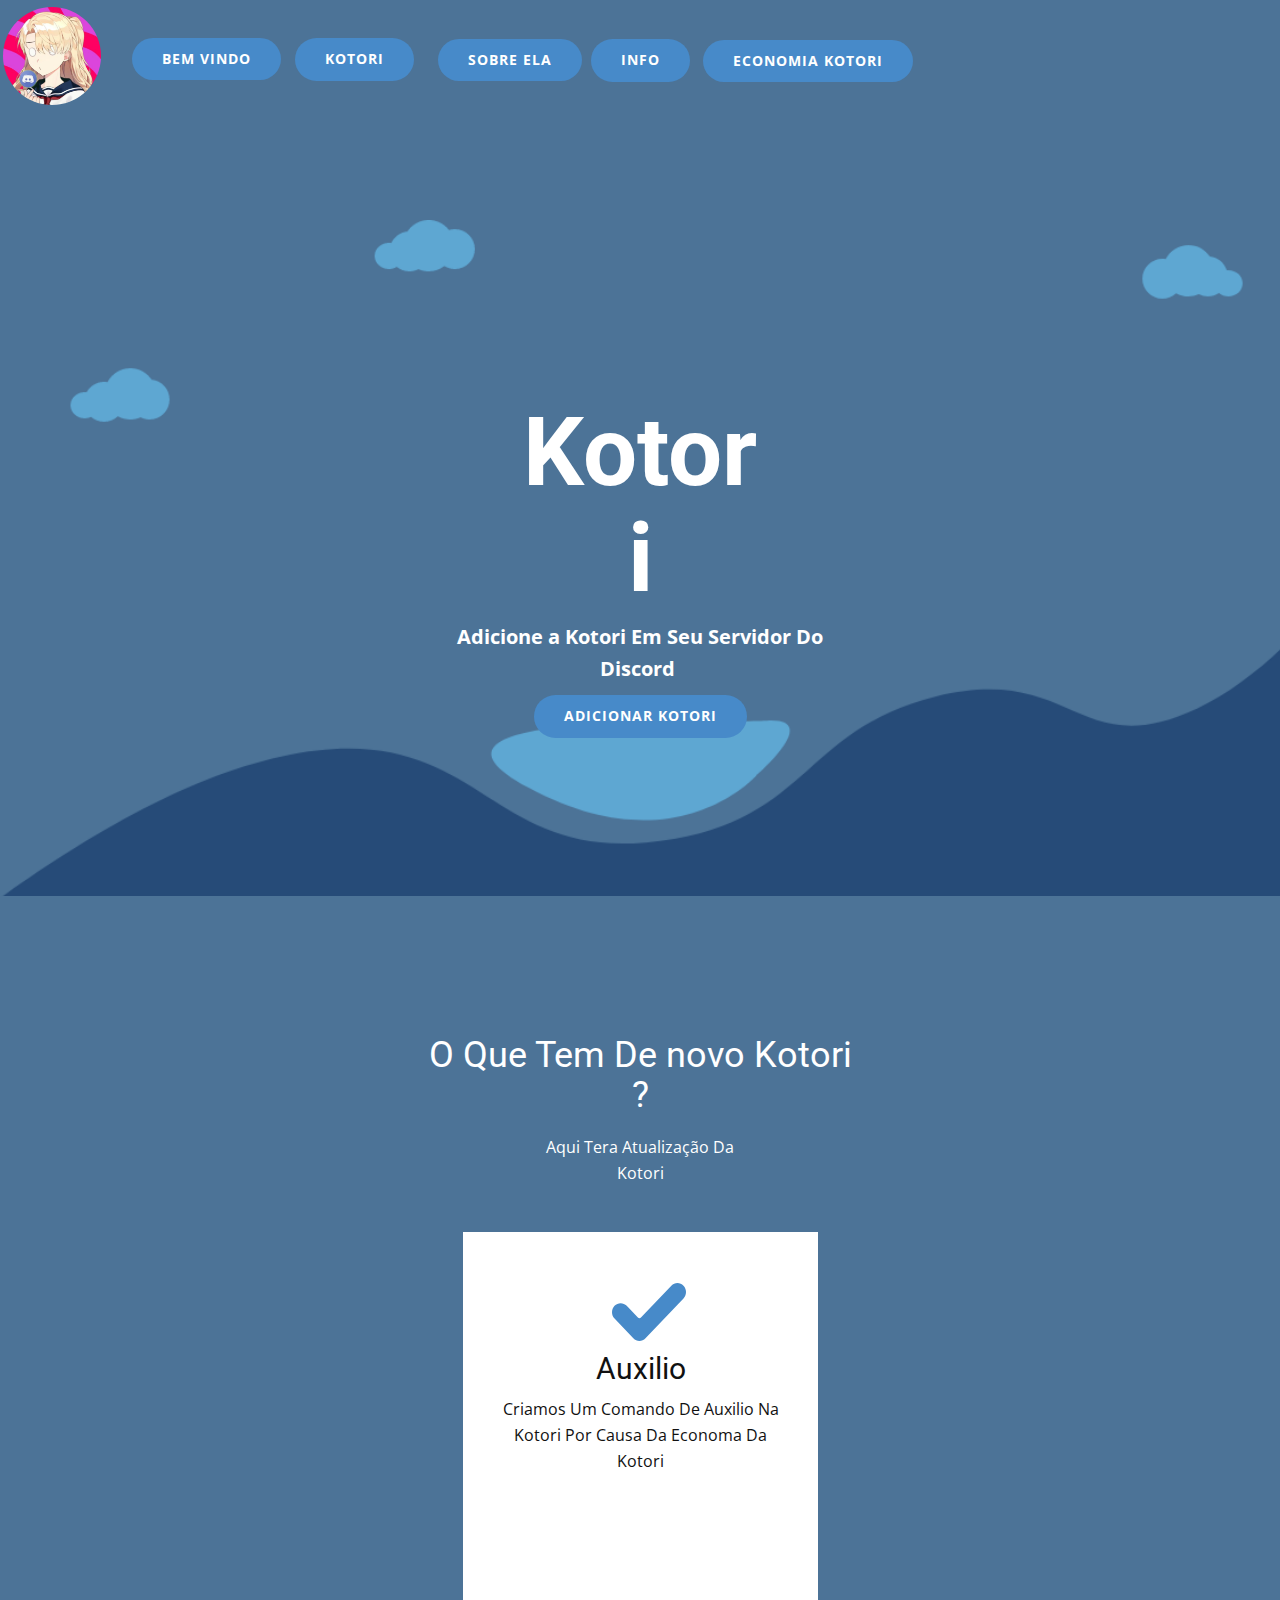
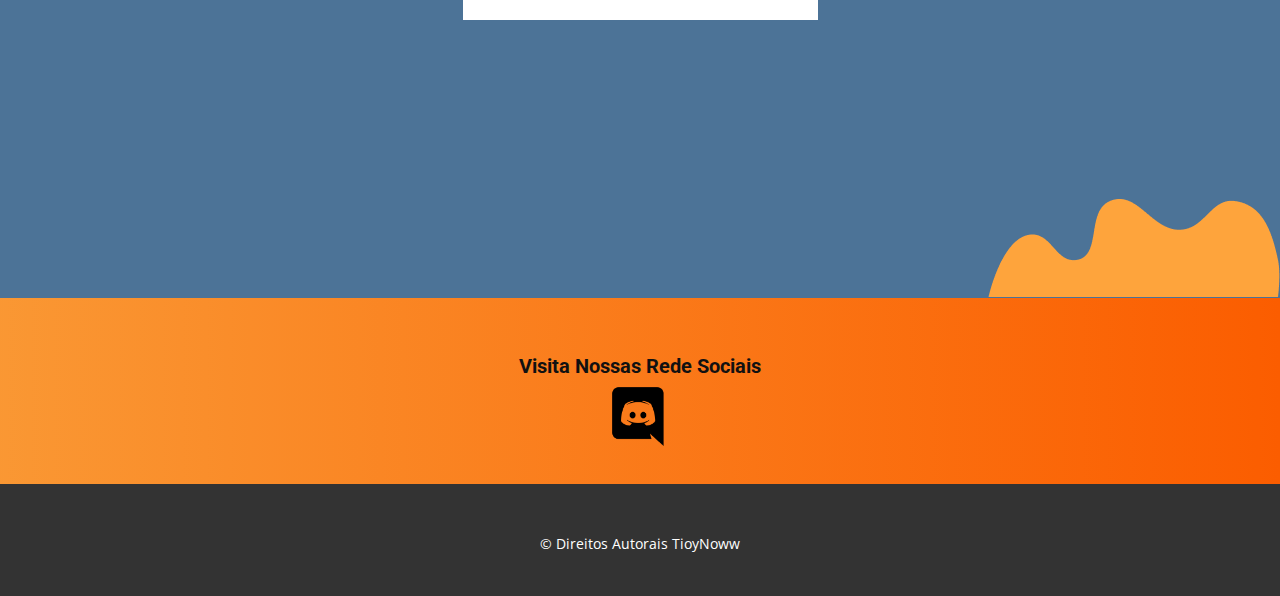
<file: index.html>
<!DOCTYPE html>
<html style="font-size: 16px;">
  <head>
    <meta name="viewport" content="width=device-width, initial-scale=1.0">
    <meta charset="utf-8">
    <meta name="keywords" content="INTUITIVE">
    <meta name="description" content="">
    <meta name="page_type" content="np-template-header-footer-from-plugin">
    <title>Bem Vindo</title>
    <link rel="stylesheet" href="nicepage.css" media="screen">
<link rel="stylesheet" href="Bem-Vindo.css" media="screen">
    <script class="u-script" type="text/javascript" src="jquery.js" defer=""></script>
    <script class="u-script" type="text/javascript" src="nicepage.js" defer=""></script>
    <meta name="generator" content="Nicepage 3.20.4, nicepage.com">
    <link id="u-theme-google-font" rel="stylesheet" href="https://fonts.googleapis.com/css?family=Roboto:100,100i,300,300i,400,400i,500,500i,700,700i,900,900i|Open+Sans:300,300i,400,400i,600,600i,700,700i,800,800i">
    
    
    
    
    <script type="application/ld+json">{
		"@context": "http://schema.org",
		"@type": "Organization",
		"name": "Site1"
}</script>
    <meta name="theme-color" content="#478ac9">
    <meta property="og:title" content="Bem Vindo">
    <meta property="og:description" content="">
    <meta property="og:type" content="website">
  </head>
  <body data-home-page="Bem-Vindo.html" data-home-page-title="Bem Vindo" class="u-body"><header class="u-clearfix u-header u-palette-1-dark-1 u-header" id="sec-c268"><div class="u-clearfix u-sheet u-sheet-1">
        <nav class="u-menu u-menu-dropdown u-offcanvas u-menu-1">
          <div class="menu-collapse" style="font-size: 1rem; letter-spacing: 0px;">
            <a class="u-button-style u-custom-left-right-menu-spacing u-custom-padding-bottom u-custom-top-bottom-menu-spacing u-nav-link u-text-active-palette-1-base u-text-hover-palette-2-base" href="#">
              <svg><use xmlns:xlink="http://www.w3.org/1999/xlink" xlink:href="#menu-hamburger"></use></svg>
              <svg version="1.1" xmlns="http://www.w3.org/2000/svg" xmlns:xlink="http://www.w3.org/1999/xlink"><defs><symbol id="menu-hamburger" viewBox="0 0 16 16" style="width: 16px; height: 16px;"><rect y="1" width="16" height="2"></rect><rect y="7" width="16" height="2"></rect><rect y="13" width="16" height="2"></rect>
</symbol>
</defs></svg>
            </a>
          </div>
          <div class="u-custom-menu u-nav-container">
            <ul class="u-nav u-unstyled u-nav-1"><li class="u-nav-item"><a class="u-button-style u-nav-link u-text-active-palette-1-base u-text-hover-palette-2-base" href="Bem-Vindo.html" style="padding: 10px 4px;">Bem Vindo</a>
</li><li class="u-nav-item"><a class="u-button-style u-nav-link u-text-active-palette-1-base u-text-hover-palette-2-base" href="Kotori.html" style="padding: 10px 4px;">Kotori</a>
</li><li class="u-nav-item"><a class="u-button-style u-nav-link u-text-active-palette-1-base u-text-hover-palette-2-base" href="Sobre-Ela.html" style="padding: 10px 4px;">Sobre Ela</a>
</li><li class="u-nav-item"><a class="u-button-style u-nav-link u-text-active-palette-1-base u-text-hover-palette-2-base" href="Info.html" style="padding: 10px 4px;">Informação</a>
</li><li class="u-nav-item"><a class="u-button-style u-nav-link u-text-active-palette-1-base u-text-hover-palette-2-base" href="Economia-Kotori.html" style="padding: 10px 4px;">Economia Kotori</a>
</li></ul>
          </div>
          <div class="u-custom-menu u-nav-container-collapse">
            <div class="u-black u-container-style u-inner-container-layout u-opacity u-opacity-95 u-sidenav">
              <div class="u-sidenav-overflow">
                <div class="u-menu-close"></div>
                <ul class="u-align-center u-nav u-popupmenu-items u-unstyled u-nav-2"><li class="u-nav-item"><a class="u-button-style u-nav-link" href="Bem-Vindo.html" style="padding: 10px 20px;">Bem Vindo</a>
</li><li class="u-nav-item"><a class="u-button-style u-nav-link" href="Kotori.html" style="padding: 10px 20px;">Kotori</a>
</li><li class="u-nav-item"><a class="u-button-style u-nav-link" href="Sobre-Ela.html" style="padding: 10px 20px;">Sobre Ela</a>
</li><li class="u-nav-item"><a class="u-button-style u-nav-link" href="Info.html" style="padding: 10px 20px;">Informação</a>
</li><li class="u-nav-item"><a class="u-button-style u-nav-link" href="Economia-Kotori.html" style="padding: 10px 20px;">Economia Kotori</a>
</li></ul>
              </div>
            </div>
            <div class="u-black u-menu-overlay u-opacity u-opacity-70"></div>
          </div>
        </nav>
        <div class="u-image u-image-circle u-preserve-proportions u-image-1" alt="" data-image-width="192" data-image-height="192" data-href="Bem-Vindo.html" data-page-id="278936169"></div>
        <a href="Bem-Vindo.html" data-page-id="278936169" class="u-btn u-btn-round u-button-style u-hover-palette-1-light-1 u-palette-1-base u-radius-50 u-btn-1">Bem Vindo</a>
        <a href="Kotori.html" data-page-id="1977107647" class="u-btn u-btn-round u-button-style u-hover-palette-1-light-1 u-palette-1-base u-radius-50 u-btn-2">Kotori</a>
        <a href="Sobre-Ela.html" data-page-id="300721673" class="u-btn u-btn-round u-button-style u-hover-palette-1-light-1 u-palette-1-base u-radius-50 u-btn-3">Sobre Ela</a>
        <a href="Info.html" data-page-id="261354943" class="u-btn u-btn-round u-button-style u-hover-palette-1-light-1 u-palette-1-base u-radius-50 u-btn-4">Info</a>
        <a href="Economia-Kotori.html" data-page-id="73546591" class="u-border-none u-btn u-btn-round u-button-style u-hover-palette-1-light-1 u-palette-1-base u-radius-50 u-btn-5">economia kotori</a>
      </div></header>
    <section class="u-align-center u-clearfix u-palette-1-dark-1 u-section-1" src="" id="sec-7a16">
      <h1 class="u-text u-title u-text-1">Kotori</h1>
      <img class="u-expanded-width u-image u-image-default u-image-1" src="images/header-bg1.png" alt="" data-image-width="1366" data-image-height="694">
      <p class="u-large-text u-text u-text-variant u-text-2">Adicione a Kotori Em Seu Servidor Do Discord&nbsp;</p>
      <a href="https://discord.com/api/oauth2/authorize?client_id=672467448922112021&amp;permissions=8&amp;scope=bot" class="u-btn u-btn-round u-button-style u-hover-palette-1-light-1 u-palette-1-base u-radius-50 u-btn-1" target="_blank">adicionar kotori</a>
    </section>
    <section class="u-align-center u-clearfix u-palette-1-dark-1 u-section-2" id="sec-7e8d">
      <h2 class="u-text u-text-1">O Que Tem De novo Kotori ?</h2>
      <p class="u-text u-text-2">Aqui Tera Atualização Da Kotori</p>
      <div class="u-list u-list-1">
        <div class="u-repeater u-repeater-1">
          <div class="u-container-style u-list-item u-repeater-item u-white u-list-item-1">
            <div class="u-container-layout u-similar-container u-container-layout-1">
              <div class="u-shape u-shape-svg u-text-palette-1-base u-shape-1">
                <svg class="u-svg-link" preserveAspectRatio="none" viewBox="0 0 160 120" style=""><use xmlns:xlink="http://www.w3.org/1999/xlink" xlink:href="#svg-13ad"></use></svg>
                <svg class="u-svg-content" viewBox="0 0 160 120" x="0px" y="0px" id="svg-13ad" style="enable-background:new 0 0 160 120;"><g><g><path d="M72.4,114.5c-7.3,7.3-19,7.3-26.3,0L5.5,73.6c-7.3-7.3-7.3-19.1,0-26.4s19-7.3,26.3,0L56,71.6c1.8,1.8,4.8,1.8,6.6,0
			l65.7-66.1c7.3-7.3,19-7.3,26.3,0c3.5,3.5,5.4,8.2,5.4,13.2s-2,9.8-5.4,13.2L72.4,114.5z"></path>
</g>
</g></svg>
              </div>
              <h3 class="u-align-center u-text u-text-default u-text-3">Auxilio</h3>
              <p class="u-align-center u-text u-text-4">Criamos Um Comando De Auxilio Na Kotori Por Causa Da Economa Da Kotori</p>
            </div>
          </div>
        </div>
      </div>
      <img class="u-image u-image-default u-image-1" src="images/wave.png" alt="" data-image-width="292" data-image-height="100">
    </section>
    <section class="u-align-center u-clearfix u-gradient u-section-3" id="sec-6b64">
      <div class="u-align-left u-clearfix u-sheet u-sheet-1">
        <h5 class="u-text u-text-default u-text-1">Visita Nossas Rede Sociais</h5>
        <div class="u-social-icons u-spacing-10 u-social-icons-1">
          <a class="u-social-url" title="Discord" target="_blank" href="https://discord.gg/NQmfus5hfD"><span class="u-file-icon u-icon u-social-icon u-social-twitter u-icon-1"><img src="images/bxldiscord-1325051932754699868.png" alt=""></span>
          </a>
        </div>
      </div>
    </section>
    
    
    <footer class="u-align-center u-clearfix u-footer u-grey-80 u-footer" id="sec-62dd"><div class="u-clearfix u-sheet u-sheet-1">
        <p class="u-small-text u-text u-text-variant u-text-1"> © Direitos Autorais TioyNoww</p>
      </div></footer>
  </body>
</html>
</file>
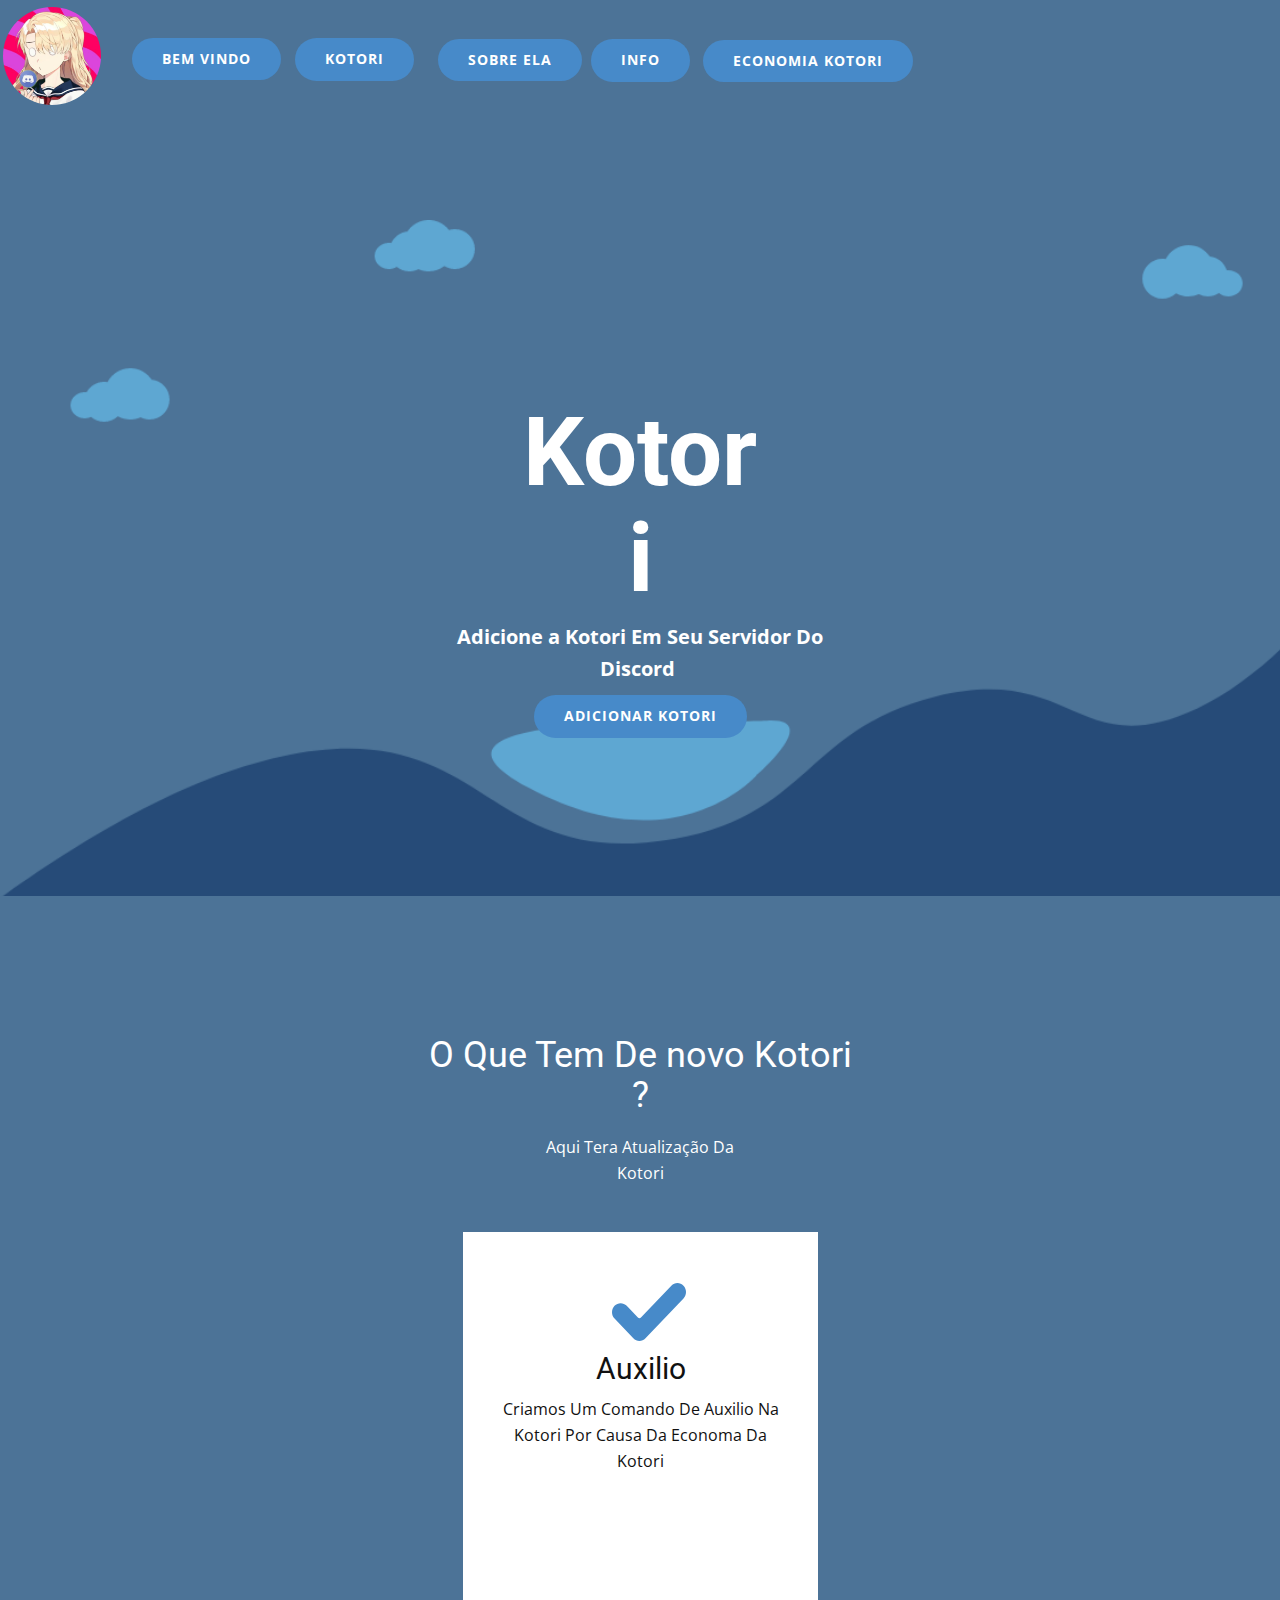
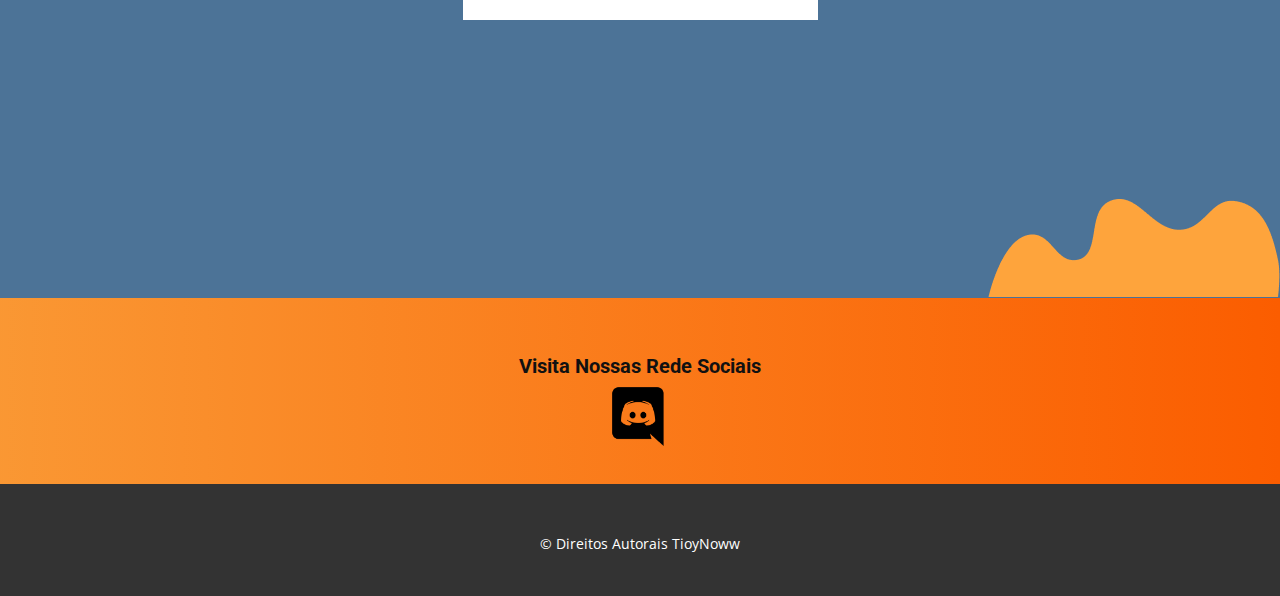
<file: Bem-Vindo.html>
<!DOCTYPE html>
<html style="font-size: 16px;">
  <head>
    <meta name="viewport" content="width=device-width, initial-scale=1.0">
    <meta charset="utf-8">
    <meta name="keywords" content="INTUITIVE">
    <meta name="description" content="">
    <meta name="page_type" content="np-template-header-footer-from-plugin">
    <title>Bem Vindo</title>
    <link rel="stylesheet" href="nicepage.css" media="screen">
<link rel="stylesheet" href="Bem-Vindo.css" media="screen">
    <script class="u-script" type="text/javascript" src="jquery.js" defer=""></script>
    <script class="u-script" type="text/javascript" src="nicepage.js" defer=""></script>
    <meta name="generator" content="Nicepage 3.20.4, nicepage.com">
    <link id="u-theme-google-font" rel="stylesheet" href="https://fonts.googleapis.com/css?family=Roboto:100,100i,300,300i,400,400i,500,500i,700,700i,900,900i|Open+Sans:300,300i,400,400i,600,600i,700,700i,800,800i">
    
    
    
    
    <script type="application/ld+json">{
		"@context": "http://schema.org",
		"@type": "Organization",
		"name": "Site1"
}</script>
    <meta name="theme-color" content="#478ac9">
    <meta property="og:title" content="Bem Vindo">
    <meta property="og:description" content="">
    <meta property="og:type" content="website">
  </head>
  <body class="u-body"><header class="u-clearfix u-header u-palette-1-dark-1 u-header" id="sec-c268"><div class="u-clearfix u-sheet u-sheet-1">
        <nav class="u-menu u-menu-dropdown u-offcanvas u-menu-1">
          <div class="menu-collapse" style="font-size: 1rem; letter-spacing: 0px;">
            <a class="u-button-style u-custom-left-right-menu-spacing u-custom-padding-bottom u-custom-top-bottom-menu-spacing u-nav-link u-text-active-palette-1-base u-text-hover-palette-2-base" href="#">
              <svg><use xmlns:xlink="http://www.w3.org/1999/xlink" xlink:href="#menu-hamburger"></use></svg>
              <svg version="1.1" xmlns="http://www.w3.org/2000/svg" xmlns:xlink="http://www.w3.org/1999/xlink"><defs><symbol id="menu-hamburger" viewBox="0 0 16 16" style="width: 16px; height: 16px;"><rect y="1" width="16" height="2"></rect><rect y="7" width="16" height="2"></rect><rect y="13" width="16" height="2"></rect>
</symbol>
</defs></svg>
            </a>
          </div>
          <div class="u-custom-menu u-nav-container">
            <ul class="u-nav u-unstyled u-nav-1"><li class="u-nav-item"><a class="u-button-style u-nav-link u-text-active-palette-1-base u-text-hover-palette-2-base" href="Bem-Vindo.html" style="padding: 10px 4px;">Bem Vindo</a>
</li><li class="u-nav-item"><a class="u-button-style u-nav-link u-text-active-palette-1-base u-text-hover-palette-2-base" href="Kotori.html" style="padding: 10px 4px;">Kotori</a>
</li><li class="u-nav-item"><a class="u-button-style u-nav-link u-text-active-palette-1-base u-text-hover-palette-2-base" href="Sobre-Ela.html" style="padding: 10px 4px;">Sobre Ela</a>
</li><li class="u-nav-item"><a class="u-button-style u-nav-link u-text-active-palette-1-base u-text-hover-palette-2-base" href="Info.html" style="padding: 10px 4px;">Informação</a>
</li><li class="u-nav-item"><a class="u-button-style u-nav-link u-text-active-palette-1-base u-text-hover-palette-2-base" href="Economia-Kotori.html" style="padding: 10px 4px;">Economia Kotori</a>
</li></ul>
          </div>
          <div class="u-custom-menu u-nav-container-collapse">
            <div class="u-black u-container-style u-inner-container-layout u-opacity u-opacity-95 u-sidenav">
              <div class="u-sidenav-overflow">
                <div class="u-menu-close"></div>
                <ul class="u-align-center u-nav u-popupmenu-items u-unstyled u-nav-2"><li class="u-nav-item"><a class="u-button-style u-nav-link" href="Bem-Vindo.html" style="padding: 10px 20px;">Bem Vindo</a>
</li><li class="u-nav-item"><a class="u-button-style u-nav-link" href="Kotori.html" style="padding: 10px 20px;">Kotori</a>
</li><li class="u-nav-item"><a class="u-button-style u-nav-link" href="Sobre-Ela.html" style="padding: 10px 20px;">Sobre Ela</a>
</li><li class="u-nav-item"><a class="u-button-style u-nav-link" href="Info.html" style="padding: 10px 20px;">Informação</a>
</li><li class="u-nav-item"><a class="u-button-style u-nav-link" href="Economia-Kotori.html" style="padding: 10px 20px;">Economia Kotori</a>
</li></ul>
              </div>
            </div>
            <div class="u-black u-menu-overlay u-opacity u-opacity-70"></div>
          </div>
        </nav>
        <div class="u-image u-image-circle u-preserve-proportions u-image-1" alt="" data-image-width="192" data-image-height="192" data-href="Bem-Vindo.html" data-page-id="278936169"></div>
        <a href="Bem-Vindo.html" data-page-id="278936169" class="u-btn u-btn-round u-button-style u-hover-palette-1-light-1 u-palette-1-base u-radius-50 u-btn-1">Bem Vindo</a>
        <a href="Kotori.html" data-page-id="1977107647" class="u-btn u-btn-round u-button-style u-hover-palette-1-light-1 u-palette-1-base u-radius-50 u-btn-2">Kotori</a>
        <a href="Sobre-Ela.html" data-page-id="300721673" class="u-btn u-btn-round u-button-style u-hover-palette-1-light-1 u-palette-1-base u-radius-50 u-btn-3">Sobre Ela</a>
        <a href="Info.html" data-page-id="261354943" class="u-btn u-btn-round u-button-style u-hover-palette-1-light-1 u-palette-1-base u-radius-50 u-btn-4">Info</a>
        <a href="Economia-Kotori.html" data-page-id="73546591" class="u-border-none u-btn u-btn-round u-button-style u-hover-palette-1-light-1 u-palette-1-base u-radius-50 u-btn-5">economia kotori</a>
      </div></header>
    <section class="u-align-center u-clearfix u-palette-1-dark-1 u-section-1" src="" id="sec-7a16">
      <h1 class="u-text u-title u-text-1">Kotori</h1>
      <img class="u-expanded-width u-image u-image-default u-image-1" src="images/header-bg1.png" alt="" data-image-width="1366" data-image-height="694">
      <p class="u-large-text u-text u-text-variant u-text-2">Adicione a Kotori Em Seu Servidor Do Discord&nbsp;</p>
      <a href="https://discord.com/api/oauth2/authorize?client_id=672467448922112021&amp;permissions=8&amp;scope=bot" class="u-btn u-btn-round u-button-style u-hover-palette-1-light-1 u-palette-1-base u-radius-50 u-btn-1" target="_blank">adicionar kotori</a>
    </section>
    <section class="u-align-center u-clearfix u-palette-1-dark-1 u-section-2" id="sec-7e8d">
      <h2 class="u-text u-text-1">O Que Tem De novo Kotori ?</h2>
      <p class="u-text u-text-2">Aqui Tera Atualização Da Kotori</p>
      <div class="u-list u-list-1">
        <div class="u-repeater u-repeater-1">
          <div class="u-container-style u-list-item u-repeater-item u-white u-list-item-1">
            <div class="u-container-layout u-similar-container u-container-layout-1">
              <div class="u-shape u-shape-svg u-text-palette-1-base u-shape-1">
                <svg class="u-svg-link" preserveAspectRatio="none" viewBox="0 0 160 120" style=""><use xmlns:xlink="http://www.w3.org/1999/xlink" xlink:href="#svg-13ad"></use></svg>
                <svg class="u-svg-content" viewBox="0 0 160 120" x="0px" y="0px" id="svg-13ad" style="enable-background:new 0 0 160 120;"><g><g><path d="M72.4,114.5c-7.3,7.3-19,7.3-26.3,0L5.5,73.6c-7.3-7.3-7.3-19.1,0-26.4s19-7.3,26.3,0L56,71.6c1.8,1.8,4.8,1.8,6.6,0
			l65.7-66.1c7.3-7.3,19-7.3,26.3,0c3.5,3.5,5.4,8.2,5.4,13.2s-2,9.8-5.4,13.2L72.4,114.5z"></path>
</g>
</g></svg>
              </div>
              <h3 class="u-align-center u-text u-text-default u-text-3">Auxilio</h3>
              <p class="u-align-center u-text u-text-4">Criamos Um Comando De Auxilio Na Kotori Por Causa Da Economa Da Kotori</p>
            </div>
          </div>
        </div>
      </div>
      <img class="u-image u-image-default u-image-1" src="images/wave.png" alt="" data-image-width="292" data-image-height="100">
    </section>
    <section class="u-align-center u-clearfix u-gradient u-section-3" id="sec-6b64">
      <div class="u-align-left u-clearfix u-sheet u-sheet-1">
        <h5 class="u-text u-text-default u-text-1">Visita Nossas Rede Sociais</h5>
        <div class="u-social-icons u-spacing-10 u-social-icons-1">
          <a class="u-social-url" title="Discord" target="_blank" href="https://discord.gg/NQmfus5hfD"><span class="u-file-icon u-icon u-social-icon u-social-twitter u-icon-1"><img src="images/bxldiscord-1325051932754699868.png" alt=""></span>
          </a>
        </div>
      </div>
    </section>
    
    
    <footer class="u-align-center u-clearfix u-footer u-grey-80 u-footer" id="sec-62dd"><div class="u-clearfix u-sheet u-sheet-1">
        <p class="u-small-text u-text u-text-variant u-text-1"> © Direitos Autorais TioyNoww</p>
      </div></footer>
  </body>
</html>
</file>
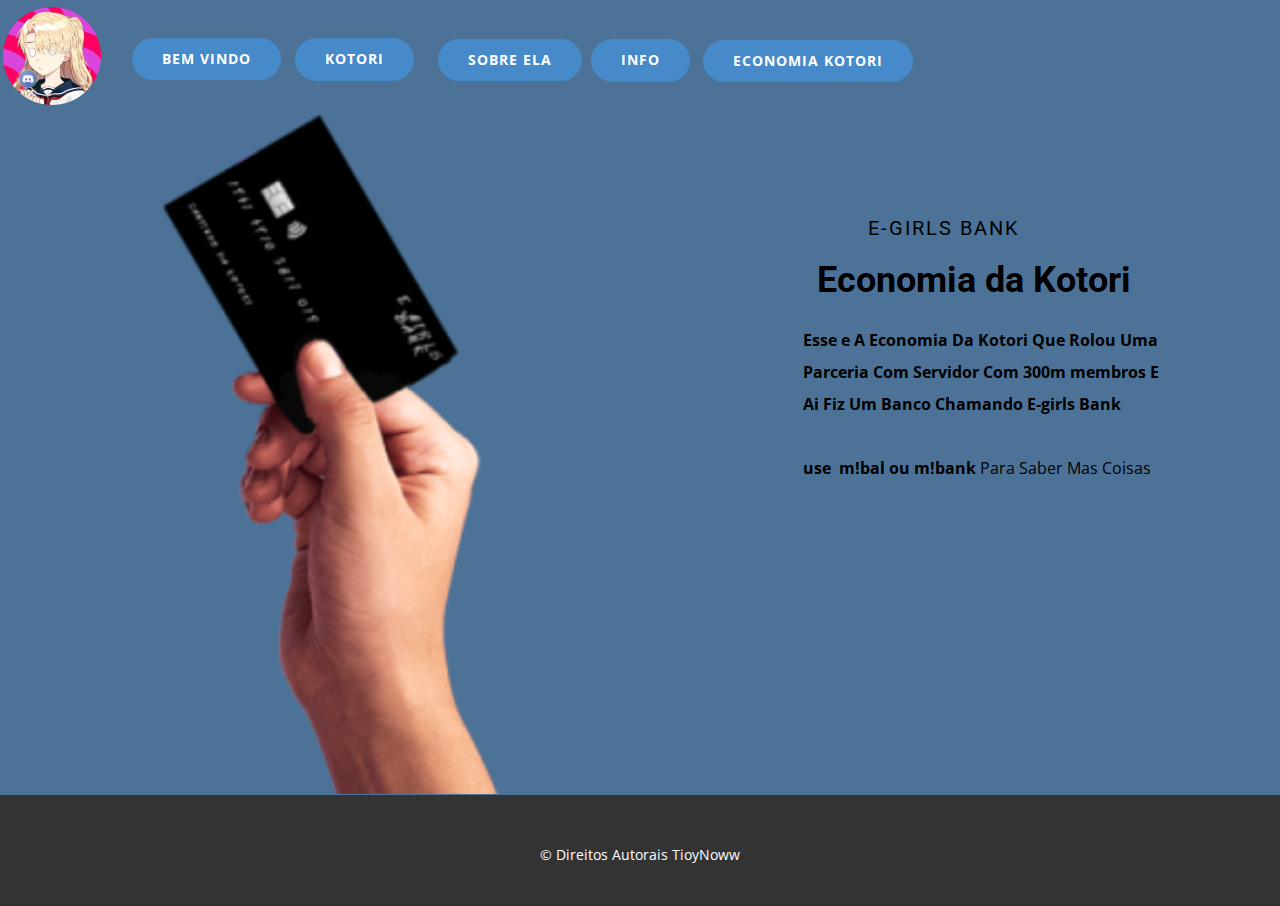
<file: Economia-Kotori.html>
<!DOCTYPE html>
<html style="font-size: 16px;">
  <head>
    <meta name="viewport" content="width=device-width, initial-scale=1.0">
    <meta charset="utf-8">
    <meta name="keywords" content="">
    <meta name="description" content="">
    <meta name="page_type" content="np-template-header-footer-from-plugin">
    <title>Economia Kotori</title>
    <link rel="stylesheet" href="nicepage.css" media="screen">
<link rel="stylesheet" href="Economia-Kotori.css" media="screen">
    <script class="u-script" type="text/javascript" src="jquery.js" defer=""></script>
    <script class="u-script" type="text/javascript" src="nicepage.js" defer=""></script>
    <meta name="generator" content="Nicepage 3.20.4, nicepage.com">
    <link id="u-theme-google-font" rel="stylesheet" href="https://fonts.googleapis.com/css?family=Roboto:100,100i,300,300i,400,400i,500,500i,700,700i,900,900i|Open+Sans:300,300i,400,400i,600,600i,700,700i,800,800i">
    
    
    <script type="application/ld+json">{
		"@context": "http://schema.org",
		"@type": "Organization",
		"name": "Site1"
}</script>
    <meta name="theme-color" content="#478ac9">
    <meta property="og:title" content="Economia Kotori">
    <meta property="og:description" content="">
    <meta property="og:type" content="website">
  </head>
  <body class="u-body"><header class="u-clearfix u-header u-palette-1-dark-1 u-header" id="sec-c268"><div class="u-clearfix u-sheet u-sheet-1">
        <nav class="u-menu u-menu-dropdown u-offcanvas u-menu-1">
          <div class="menu-collapse" style="font-size: 1rem; letter-spacing: 0px;">
            <a class="u-button-style u-custom-left-right-menu-spacing u-custom-padding-bottom u-custom-top-bottom-menu-spacing u-nav-link u-text-active-palette-1-base u-text-hover-palette-2-base" href="#">
              <svg><use xmlns:xlink="http://www.w3.org/1999/xlink" xlink:href="#menu-hamburger"></use></svg>
              <svg version="1.1" xmlns="http://www.w3.org/2000/svg" xmlns:xlink="http://www.w3.org/1999/xlink"><defs><symbol id="menu-hamburger" viewBox="0 0 16 16" style="width: 16px; height: 16px;"><rect y="1" width="16" height="2"></rect><rect y="7" width="16" height="2"></rect><rect y="13" width="16" height="2"></rect>
</symbol>
</defs></svg>
            </a>
          </div>
          <div class="u-custom-menu u-nav-container">
            <ul class="u-nav u-unstyled u-nav-1"><li class="u-nav-item"><a class="u-button-style u-nav-link u-text-active-palette-1-base u-text-hover-palette-2-base" href="Bem-Vindo.html" style="padding: 10px 4px;">Bem Vindo</a>
</li><li class="u-nav-item"><a class="u-button-style u-nav-link u-text-active-palette-1-base u-text-hover-palette-2-base" href="Kotori.html" style="padding: 10px 4px;">Kotori</a>
</li><li class="u-nav-item"><a class="u-button-style u-nav-link u-text-active-palette-1-base u-text-hover-palette-2-base" href="Sobre-Ela.html" style="padding: 10px 4px;">Sobre Ela</a>
</li><li class="u-nav-item"><a class="u-button-style u-nav-link u-text-active-palette-1-base u-text-hover-palette-2-base" href="Info.html" style="padding: 10px 4px;">Informação</a>
</li><li class="u-nav-item"><a class="u-button-style u-nav-link u-text-active-palette-1-base u-text-hover-palette-2-base" href="Economia-Kotori.html" style="padding: 10px 4px;">Economia Kotori</a>
</li></ul>
          </div>
          <div class="u-custom-menu u-nav-container-collapse">
            <div class="u-black u-container-style u-inner-container-layout u-opacity u-opacity-95 u-sidenav">
              <div class="u-sidenav-overflow">
                <div class="u-menu-close"></div>
                <ul class="u-align-center u-nav u-popupmenu-items u-unstyled u-nav-2"><li class="u-nav-item"><a class="u-button-style u-nav-link" href="Bem-Vindo.html" style="padding: 10px 20px;">Bem Vindo</a>
</li><li class="u-nav-item"><a class="u-button-style u-nav-link" href="Kotori.html" style="padding: 10px 20px;">Kotori</a>
</li><li class="u-nav-item"><a class="u-button-style u-nav-link" href="Sobre-Ela.html" style="padding: 10px 20px;">Sobre Ela</a>
</li><li class="u-nav-item"><a class="u-button-style u-nav-link" href="Info.html" style="padding: 10px 20px;">Informação</a>
</li><li class="u-nav-item"><a class="u-button-style u-nav-link" href="Economia-Kotori.html" style="padding: 10px 20px;">Economia Kotori</a>
</li></ul>
              </div>
            </div>
            <div class="u-black u-menu-overlay u-opacity u-opacity-70"></div>
          </div>
        </nav>
        <div class="u-image u-image-circle u-preserve-proportions u-image-1" alt="" data-image-width="192" data-image-height="192" data-href="Bem-Vindo.html" data-page-id="278936169"></div>
        <a href="Bem-Vindo.html" data-page-id="278936169" class="u-btn u-btn-round u-button-style u-hover-palette-1-light-1 u-palette-1-base u-radius-50 u-btn-1">Bem Vindo</a>
        <a href="Kotori.html" data-page-id="1977107647" class="u-btn u-btn-round u-button-style u-hover-palette-1-light-1 u-palette-1-base u-radius-50 u-btn-2">Kotori</a>
        <a href="Sobre-Ela.html" data-page-id="300721673" class="u-btn u-btn-round u-button-style u-hover-palette-1-light-1 u-palette-1-base u-radius-50 u-btn-3">Sobre Ela</a>
        <a href="Info.html" data-page-id="261354943" class="u-btn u-btn-round u-button-style u-hover-palette-1-light-1 u-palette-1-base u-radius-50 u-btn-4">Info</a>
        <a href="Economia-Kotori.html" data-page-id="73546591" class="u-border-none u-btn u-btn-round u-button-style u-hover-palette-1-light-1 u-palette-1-base u-radius-50 u-btn-5">economia kotori</a>
      </div></header>
    <section class="u-clearfix u-palette-1-dark-1 u-section-1" id="carousel_4870">
      <img class="u-image u-image-default u-image-1" src="images/wavy-dark-by-nouridio1.svg" alt="" data-image-width="1440" data-image-height="900">
      <div class="u-clearfix u-layout-wrap u-layout-wrap-1">
        <div class="u-layout">
          <div class="u-layout-row">
            <div class="u-container-style u-image u-layout-cell u-shape-rectangle u-size-34-lg u-size-34-md u-size-34-sm u-size-34-xs u-size-36-xl u-image-2" data-image-width="584" data-image-height="305">
              <div class="u-container-layout u-container-layout-1"></div>
            </div>
            <div class="u-align-left u-container-style u-layout-cell u-shape-rectangle u-size-24-xl u-size-26-lg u-size-26-md u-size-26-sm u-size-26-xs u-layout-cell-2">
              <div class="u-container-layout u-container-layout-2">
                <h5 class="u-text u-text-black u-text-1">E-girls Bank</h5>
                <h1 class="u-text u-text-black u-title u-text-2">Economia da Kotori</h1>
                <p class="u-text u-text-black u-text-3">Esse e A Economia Da Kotori Que Rolou Uma Parceria Com Servidor Com 300m membros E Ai Fiz Um Banco Chamando E-girls Bank&nbsp;<br>
                  <br>use&nbsp;<span style="font-weight: 700;"> m!bal ou m!bank<span style="font-weight: 400;"> Para Saber Mas Coisas</span>
                  </span>
                </p>
              </div>
            </div>
          </div>
        </div>
      </div>
    </section>
    
    
    <footer class="u-align-center u-clearfix u-footer u-grey-80 u-footer" id="sec-62dd"><div class="u-clearfix u-sheet u-sheet-1">
        <p class="u-small-text u-text u-text-variant u-text-1"> © Direitos Autorais TioyNoww</p>
      </div></footer>
  </body>
</html>
</file>
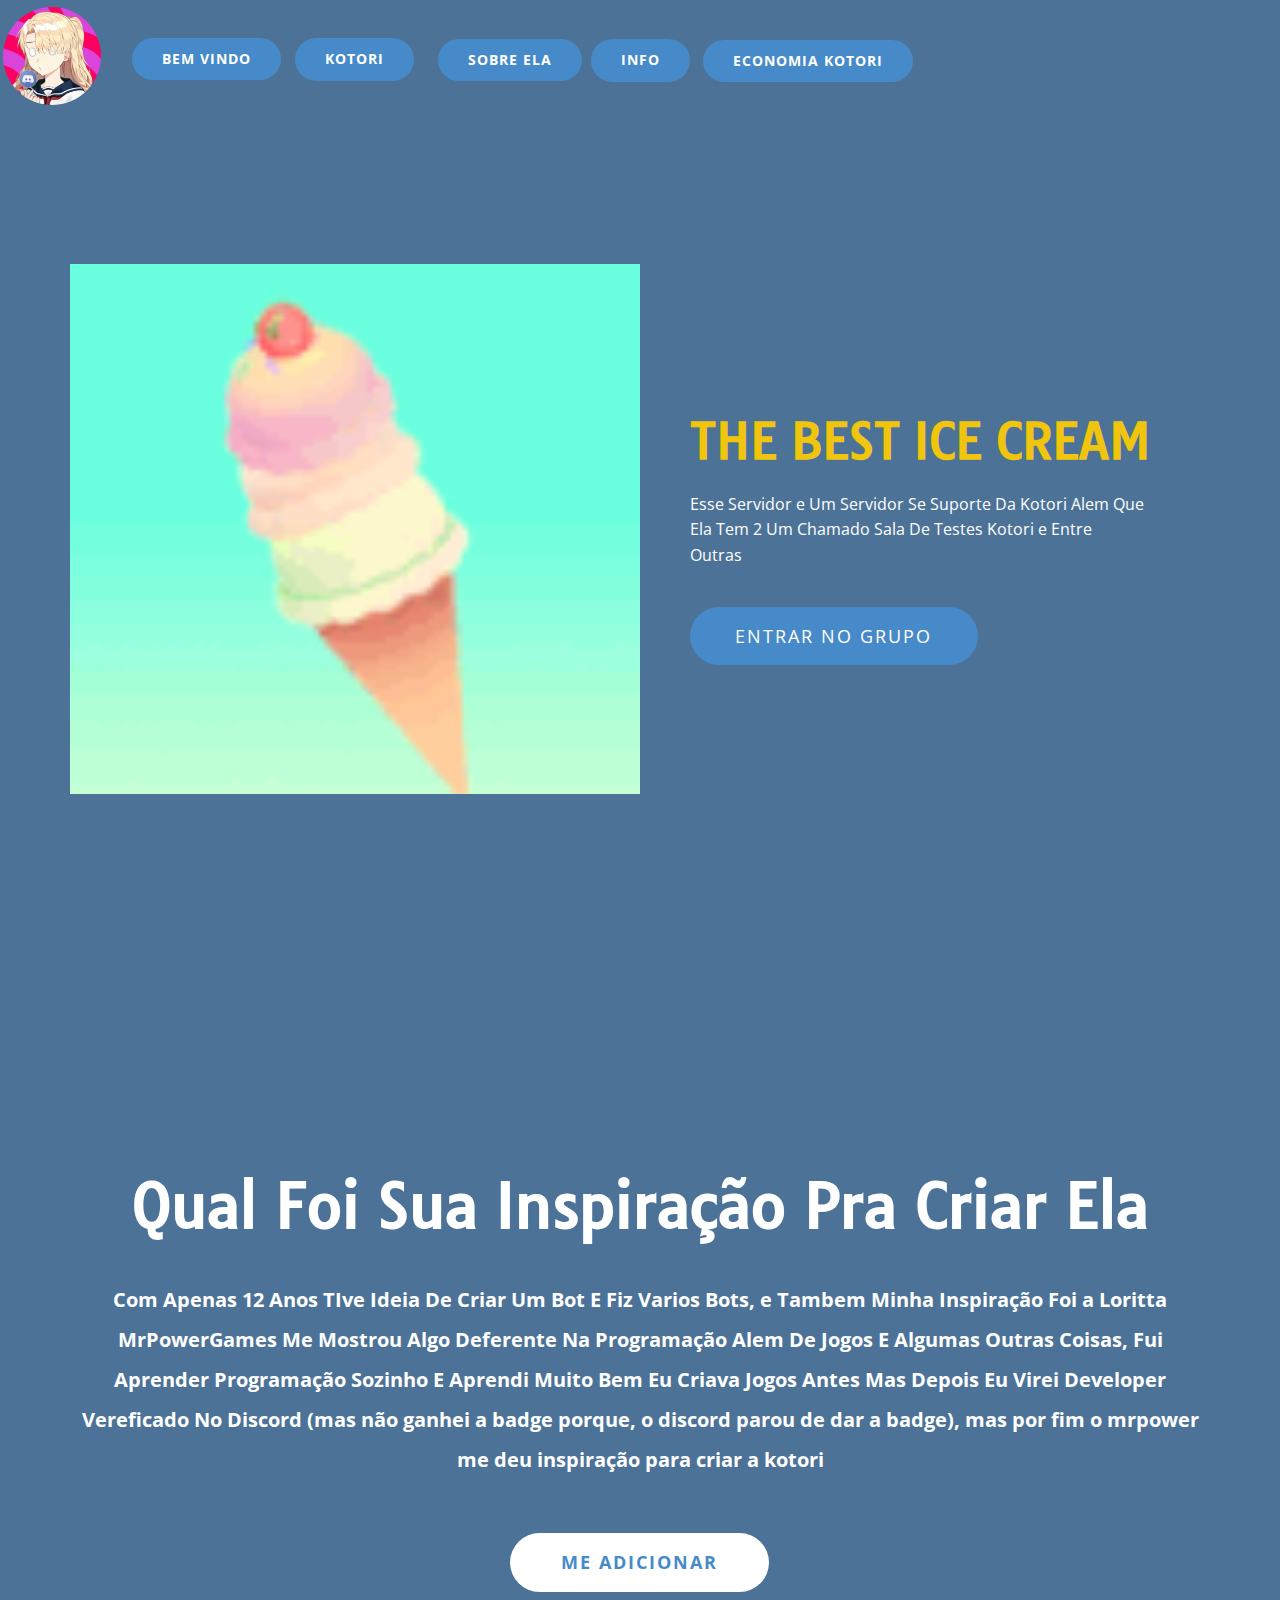
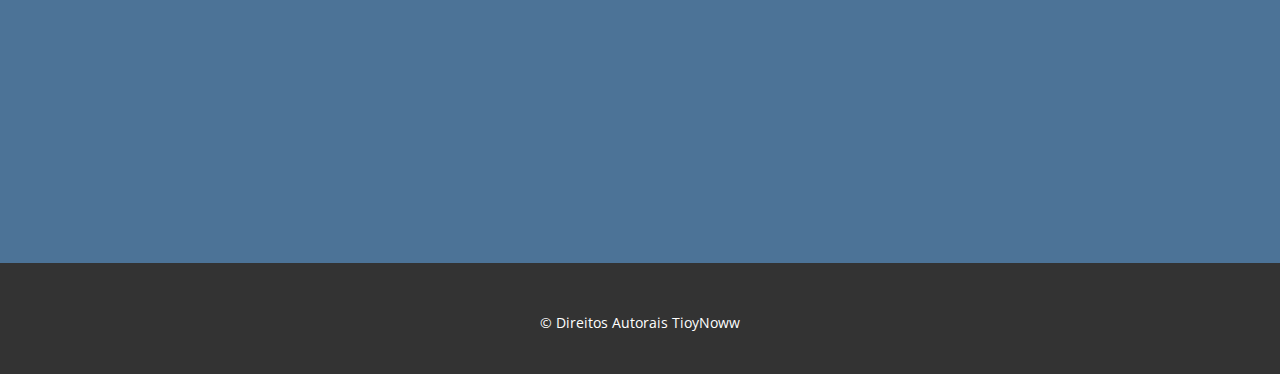
<file: Info.html>
<!DOCTYPE html>
<html style="font-size: 16px;">
  <head>
    <meta name="viewport" content="width=device-width, initial-scale=1.0">
    <meta charset="utf-8">
    <meta name="keywords" content="">
    <meta name="description" content="">
    <meta name="page_type" content="np-template-header-footer-from-plugin">
    <title>Info</title>
    <link rel="stylesheet" href="nicepage.css" media="screen">
<link rel="stylesheet" href="Info.css" media="screen">
    <script class="u-script" type="text/javascript" src="jquery.js" defer=""></script>
    <script class="u-script" type="text/javascript" src="nicepage.js" defer=""></script>
    <meta name="generator" content="Nicepage 3.20.4, nicepage.com">
    <link id="u-theme-google-font" rel="stylesheet" href="https://fonts.googleapis.com/css?family=Roboto:100,100i,300,300i,400,400i,500,500i,700,700i,900,900i|Open+Sans:300,300i,400,400i,600,600i,700,700i,800,800i">
    <link id="u-page-google-font" rel="stylesheet" href="https://fonts.googleapis.com/css?family=Tauri:400">
    
    
    
    <script type="application/ld+json">{
		"@context": "http://schema.org",
		"@type": "Organization",
		"name": "Site1"
}</script>
    <meta name="theme-color" content="#478ac9">
    <meta property="og:title" content="Info">
    <meta property="og:description" content="">
    <meta property="og:type" content="website">
  </head>
  <body class="u-body"><header class="u-clearfix u-header u-palette-1-dark-1 u-header" id="sec-c268"><div class="u-clearfix u-sheet u-sheet-1">
        <nav class="u-menu u-menu-dropdown u-offcanvas u-menu-1">
          <div class="menu-collapse" style="font-size: 1rem; letter-spacing: 0px;">
            <a class="u-button-style u-custom-left-right-menu-spacing u-custom-padding-bottom u-custom-top-bottom-menu-spacing u-nav-link u-text-active-palette-1-base u-text-hover-palette-2-base" href="#">
              <svg><use xmlns:xlink="http://www.w3.org/1999/xlink" xlink:href="#menu-hamburger"></use></svg>
              <svg version="1.1" xmlns="http://www.w3.org/2000/svg" xmlns:xlink="http://www.w3.org/1999/xlink"><defs><symbol id="menu-hamburger" viewBox="0 0 16 16" style="width: 16px; height: 16px;"><rect y="1" width="16" height="2"></rect><rect y="7" width="16" height="2"></rect><rect y="13" width="16" height="2"></rect>
</symbol>
</defs></svg>
            </a>
          </div>
          <div class="u-custom-menu u-nav-container">
            <ul class="u-nav u-unstyled u-nav-1"><li class="u-nav-item"><a class="u-button-style u-nav-link u-text-active-palette-1-base u-text-hover-palette-2-base" href="Bem-Vindo.html" style="padding: 10px 4px;">Bem Vindo</a>
</li><li class="u-nav-item"><a class="u-button-style u-nav-link u-text-active-palette-1-base u-text-hover-palette-2-base" href="Kotori.html" style="padding: 10px 4px;">Kotori</a>
</li><li class="u-nav-item"><a class="u-button-style u-nav-link u-text-active-palette-1-base u-text-hover-palette-2-base" href="Sobre-Ela.html" style="padding: 10px 4px;">Sobre Ela</a>
</li><li class="u-nav-item"><a class="u-button-style u-nav-link u-text-active-palette-1-base u-text-hover-palette-2-base" href="Info.html" style="padding: 10px 4px;">Informação</a>
</li><li class="u-nav-item"><a class="u-button-style u-nav-link u-text-active-palette-1-base u-text-hover-palette-2-base" href="Economia-Kotori.html" style="padding: 10px 4px;">Economia Kotori</a>
</li></ul>
          </div>
          <div class="u-custom-menu u-nav-container-collapse">
            <div class="u-black u-container-style u-inner-container-layout u-opacity u-opacity-95 u-sidenav">
              <div class="u-sidenav-overflow">
                <div class="u-menu-close"></div>
                <ul class="u-align-center u-nav u-popupmenu-items u-unstyled u-nav-2"><li class="u-nav-item"><a class="u-button-style u-nav-link" href="Bem-Vindo.html" style="padding: 10px 20px;">Bem Vindo</a>
</li><li class="u-nav-item"><a class="u-button-style u-nav-link" href="Kotori.html" style="padding: 10px 20px;">Kotori</a>
</li><li class="u-nav-item"><a class="u-button-style u-nav-link" href="Sobre-Ela.html" style="padding: 10px 20px;">Sobre Ela</a>
</li><li class="u-nav-item"><a class="u-button-style u-nav-link" href="Info.html" style="padding: 10px 20px;">Informação</a>
</li><li class="u-nav-item"><a class="u-button-style u-nav-link" href="Economia-Kotori.html" style="padding: 10px 20px;">Economia Kotori</a>
</li></ul>
              </div>
            </div>
            <div class="u-black u-menu-overlay u-opacity u-opacity-70"></div>
          </div>
        </nav>
        <div class="u-image u-image-circle u-preserve-proportions u-image-1" alt="" data-image-width="192" data-image-height="192" data-href="Bem-Vindo.html" data-page-id="278936169"></div>
        <a href="Bem-Vindo.html" data-page-id="278936169" class="u-btn u-btn-round u-button-style u-hover-palette-1-light-1 u-palette-1-base u-radius-50 u-btn-1">Bem Vindo</a>
        <a href="Kotori.html" data-page-id="1977107647" class="u-btn u-btn-round u-button-style u-hover-palette-1-light-1 u-palette-1-base u-radius-50 u-btn-2">Kotori</a>
        <a href="Sobre-Ela.html" data-page-id="300721673" class="u-btn u-btn-round u-button-style u-hover-palette-1-light-1 u-palette-1-base u-radius-50 u-btn-3">Sobre Ela</a>
        <a href="Info.html" data-page-id="261354943" class="u-btn u-btn-round u-button-style u-hover-palette-1-light-1 u-palette-1-base u-radius-50 u-btn-4">Info</a>
        <a href="Economia-Kotori.html" data-page-id="73546591" class="u-border-none u-btn u-btn-round u-button-style u-hover-palette-1-light-1 u-palette-1-base u-radius-50 u-btn-5">economia kotori</a>
      </div></header>
    <section class="u-align-center u-clearfix u-palette-1-dark-1 u-section-1" id="sec-42c3">
      <div class="u-clearfix u-sheet u-sheet-1">
        <div class="u-clearfix u-expanded-width-xl u-gutter-0 u-layout-wrap u-layout-wrap-1">
          <div class="u-layout" style="">
            <div class="u-layout-row" style="">
              <div class="u-align-left u-container-style u-image u-layout-cell u-left-cell u-size-30 u-size-xs-60 u-image-1" src="" data-image-width="96" data-image-height="96">
                <div class="u-container-layout u-valign-middle u-container-layout-1" src=""></div>
              </div>
              <div class="u-align-left u-container-style u-layout-cell u-right-cell u-shape-rectangle u-size-30 u-size-xs-60 u-layout-cell-2">
                <div class="u-container-layout u-valign-middle u-container-layout-2">
                  <h1 class="u-text u-text-palette-3-base u-title u-text-1">
                    <span style="font-size: 1.125rem;">
                      <span style="font-size: 3rem;">
                        <span style="font-weight: 700;"> THE BEST ICE CREAM</span>
                      </span>
                    </span>
                    <br>
                  </h1>
                  <p class="u-text u-text-2">Esse Servidor e Um Servidor Se Suporte Da Kotori Alem Que Ela Tem 2 Um Chamado Sala De Testes Kotori e Entre Outras</p>
                  <a href="https://discord.gg/NQmfus5hfD" class="u-btn u-btn-round u-button-style u-hover-palette-2-base u-palette-1-base u-radius-50 u-btn-1" target="_blank">Entrar No Grupo<span style="font-weight: 700;">
                      <span style="font-weight: 400;"></span>
                    </span>
                  </a>
                </div>
              </div>
            </div>
          </div>
        </div>
      </div>
    </section>
    <section class="u-align-center u-clearfix u-palette-1-dark-1 u-section-2" id="sec-89a0">
      <div class="u-clearfix u-sheet u-sheet-1">
        <h2 class="u-custom-font u-text u-text-1">
          <span style="font-weight: 700;"> Qual Foi Sua Inspiração Pra Criar Ela</span>
          <br>
        </h2>
        <p class="u-text u-text-2">Com Apenas 12 Anos TIve Ideia De Criar Um Bot E Fiz Varios Bots, e Tambem Minha Inspiração Foi a Loritta MrPowerGames Me Mostrou Algo Deferente Na Programação Alem De Jogos E Algumas Outras Coisas, Fui Aprender Programação Sozinho E Aprendi Muito Bem Eu Criava Jogos Antes Mas Depois Eu Virei Developer Vereficado No Discord (mas não ganhei a badge porque, o discord parou de dar a badge), mas por fim o mrpower me deu inspiração para criar a kotori</p>
        <a href="https://discord.com/api/oauth2/authorize?client_id=672467448922112021&amp;permissions=8&amp;scope=bot" class="u-active-palette-1-light-3 u-btn u-btn-round u-button-style u-hover-palette-1-light-3 u-radius-50 u-text-palette-1-base u-white u-btn-1">ME ADICIONAR</a>
      </div>
    </section>
    
    
    <footer class="u-align-center u-clearfix u-footer u-grey-80 u-footer" id="sec-62dd"><div class="u-clearfix u-sheet u-sheet-1">
        <p class="u-small-text u-text u-text-variant u-text-1"> © Direitos Autorais TioyNoww</p>
      </div></footer>
  </body>
</html>
</file>
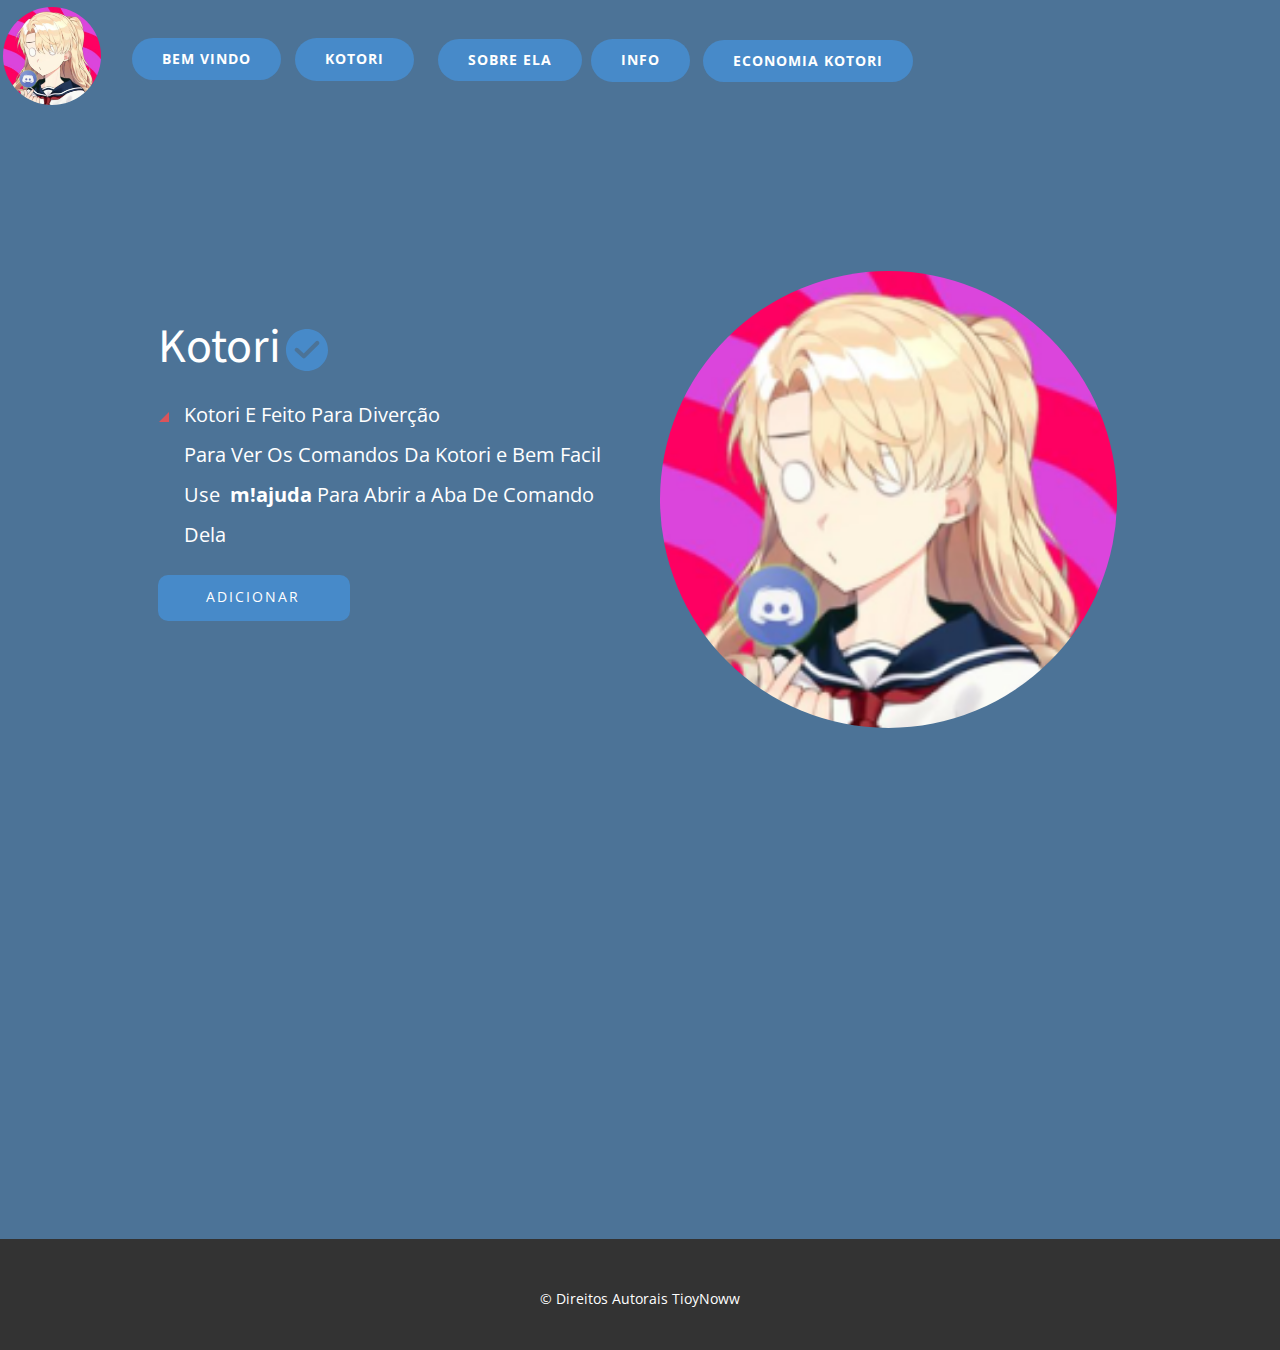
<file: Kotori.html>
<!DOCTYPE html>
<html style="font-size: 16px;">
  <head>
    <meta name="viewport" content="width=device-width, initial-scale=1.0">
    <meta charset="utf-8">
    <meta name="keywords" content="1000+ customer using Our application., Quick &amp; Easy Process, We believe inCustomer Satisfaction, Our Features &amp; Services., Check our latest blog post for more update., Check our latest blog post for more update., About Us, Download it now.">
    <meta name="description" content="">
    <meta name="page_type" content="np-template-header-footer-from-plugin">
    <title>Kotori</title>
    <link rel="stylesheet" href="nicepage.css" media="screen">
<link rel="stylesheet" href="Kotori.css" media="screen">
    <script class="u-script" type="text/javascript" src="jquery.js" defer=""></script>
    <script class="u-script" type="text/javascript" src="nicepage.js" defer=""></script>
    <meta name="generator" content="Nicepage 3.20.4, nicepage.com">
    <link id="u-theme-google-font" rel="stylesheet" href="https://fonts.googleapis.com/css?family=Roboto:100,100i,300,300i,400,400i,500,500i,700,700i,900,900i|Open+Sans:300,300i,400,400i,600,600i,700,700i,800,800i">
    <link id="u-page-google-font" rel="stylesheet" href="https://fonts.googleapis.com/css?family=Source+Sans+Pro:200,200i,300,300i,400,400i,600,600i,700,700i,900,900i">
    
    
    <script type="application/ld+json">{
		"@context": "http://schema.org",
		"@type": "Organization",
		"name": "Site1"
}</script>
    <meta name="theme-color" content="#478ac9">
    <meta property="og:title" content="Kotori">
    <meta property="og:description" content="">
    <meta property="og:type" content="website">
  </head>
  <body class="u-body"><header class="u-clearfix u-header u-palette-1-dark-1 u-header" id="sec-c268"><div class="u-clearfix u-sheet u-sheet-1">
        <nav class="u-menu u-menu-dropdown u-offcanvas u-menu-1">
          <div class="menu-collapse" style="font-size: 1rem; letter-spacing: 0px;">
            <a class="u-button-style u-custom-left-right-menu-spacing u-custom-padding-bottom u-custom-top-bottom-menu-spacing u-nav-link u-text-active-palette-1-base u-text-hover-palette-2-base" href="#">
              <svg><use xmlns:xlink="http://www.w3.org/1999/xlink" xlink:href="#menu-hamburger"></use></svg>
              <svg version="1.1" xmlns="http://www.w3.org/2000/svg" xmlns:xlink="http://www.w3.org/1999/xlink"><defs><symbol id="menu-hamburger" viewBox="0 0 16 16" style="width: 16px; height: 16px;"><rect y="1" width="16" height="2"></rect><rect y="7" width="16" height="2"></rect><rect y="13" width="16" height="2"></rect>
</symbol>
</defs></svg>
            </a>
          </div>
          <div class="u-custom-menu u-nav-container">
            <ul class="u-nav u-unstyled u-nav-1"><li class="u-nav-item"><a class="u-button-style u-nav-link u-text-active-palette-1-base u-text-hover-palette-2-base" href="Bem-Vindo.html" style="padding: 10px 4px;">Bem Vindo</a>
</li><li class="u-nav-item"><a class="u-button-style u-nav-link u-text-active-palette-1-base u-text-hover-palette-2-base" href="Kotori.html" style="padding: 10px 4px;">Kotori</a>
</li><li class="u-nav-item"><a class="u-button-style u-nav-link u-text-active-palette-1-base u-text-hover-palette-2-base" href="Sobre-Ela.html" style="padding: 10px 4px;">Sobre Ela</a>
</li><li class="u-nav-item"><a class="u-button-style u-nav-link u-text-active-palette-1-base u-text-hover-palette-2-base" href="Info.html" style="padding: 10px 4px;">Informação</a>
</li><li class="u-nav-item"><a class="u-button-style u-nav-link u-text-active-palette-1-base u-text-hover-palette-2-base" href="Economia-Kotori.html" style="padding: 10px 4px;">Economia Kotori</a>
</li></ul>
          </div>
          <div class="u-custom-menu u-nav-container-collapse">
            <div class="u-black u-container-style u-inner-container-layout u-opacity u-opacity-95 u-sidenav">
              <div class="u-sidenav-overflow">
                <div class="u-menu-close"></div>
                <ul class="u-align-center u-nav u-popupmenu-items u-unstyled u-nav-2"><li class="u-nav-item"><a class="u-button-style u-nav-link" href="Bem-Vindo.html" style="padding: 10px 20px;">Bem Vindo</a>
</li><li class="u-nav-item"><a class="u-button-style u-nav-link" href="Kotori.html" style="padding: 10px 20px;">Kotori</a>
</li><li class="u-nav-item"><a class="u-button-style u-nav-link" href="Sobre-Ela.html" style="padding: 10px 20px;">Sobre Ela</a>
</li><li class="u-nav-item"><a class="u-button-style u-nav-link" href="Info.html" style="padding: 10px 20px;">Informação</a>
</li><li class="u-nav-item"><a class="u-button-style u-nav-link" href="Economia-Kotori.html" style="padding: 10px 20px;">Economia Kotori</a>
</li></ul>
              </div>
            </div>
            <div class="u-black u-menu-overlay u-opacity u-opacity-70"></div>
          </div>
        </nav>
        <div class="u-image u-image-circle u-preserve-proportions u-image-1" alt="" data-image-width="192" data-image-height="192" data-href="Bem-Vindo.html" data-page-id="278936169"></div>
        <a href="Bem-Vindo.html" data-page-id="278936169" class="u-btn u-btn-round u-button-style u-hover-palette-1-light-1 u-palette-1-base u-radius-50 u-btn-1">Bem Vindo</a>
        <a href="Kotori.html" data-page-id="1977107647" class="u-btn u-btn-round u-button-style u-hover-palette-1-light-1 u-palette-1-base u-radius-50 u-btn-2">Kotori</a>
        <a href="Sobre-Ela.html" data-page-id="300721673" class="u-btn u-btn-round u-button-style u-hover-palette-1-light-1 u-palette-1-base u-radius-50 u-btn-3">Sobre Ela</a>
        <a href="Info.html" data-page-id="261354943" class="u-btn u-btn-round u-button-style u-hover-palette-1-light-1 u-palette-1-base u-radius-50 u-btn-4">Info</a>
        <a href="Economia-Kotori.html" data-page-id="73546591" class="u-border-none u-btn u-btn-round u-button-style u-hover-palette-1-light-1 u-palette-1-base u-radius-50 u-btn-5">economia kotori</a>
      </div></header>
    <section class="u-align-center u-clearfix u-palette-1-dark-1 u-section-1" id="carousel_d8c4">
      <div class="u-clearfix u-sheet u-sheet-1">
        <div class="u-clearfix u-expanded-width-sm u-expanded-width-xs u-gutter-0 u-layout-wrap u-layout-wrap-1">
          <div class="u-gutter-0 u-layout">
            <div class="u-layout-row">
              <div class="u-align-left u-container-style u-layout-cell u-shape-rectangle u-size-30 u-layout-cell-1">
                <div class="u-container-layout u-container-layout-1">
                  <div class="u-shape u-shape-svg u-text-palette-1-base u-shape-1">
                    <svg class="u-svg-link" preserveAspectRatio="none" viewBox="0 0 160 160" style=""><use xmlns:xlink="http://www.w3.org/1999/xlink" xlink:href="#svg-f7e8"></use></svg>
                    <svg class="u-svg-content" viewBox="0 0 160 160" x="0px" y="0px" id="svg-f7e8" style="enable-background:new 0 0 160 160;"><g><g><path d="M80,0C35.9,0,0,35.9,0,80s35.9,80,80,80s80-35.9,80-80S124.1,0,80,0z M124.7,58.9l-51.1,50.7c-3,3-7.8,3.2-11,0.2
			L35.5,85.1c-3.2-3-3.4-8-0.6-11.2c3-3.2,8-3.4,11.2-0.4l21.5,19.6l45.7-45.7c3.2-3.2,8.2-3.2,11.4,0
			C127.9,50.7,127.9,55.7,124.7,58.9z"></path>
</g>
</g></svg>
                  </div>
                  <h2 class="u-custom-font u-font-source-sans-pro u-text u-text-white u-text-1">Kotori</h2>
                  <ul class="u-custom-list u-text u-text-2">
                    <li style="margin-left: 1.3em;">
                      <div class="u-list-icon u-text-palette-2-base" wfd-invisible="true">
                        <svg class="u-svg-content" viewBox="0 0 476.213 476.213" x="0px" y="0px" id="svg-adb9" style="font-size: 0.5em; margin: -0.5em;"><polygon points="0,476.213 476.213,476.213 476.213,0 "></polygon></svg>
                      </div>
                      <span class="u-text-white">Kotori E Feito Para Diverção<br>Para Ver Os Comandos Da Kotori e Bem Facil<br>Use&nbsp;<span style="font-weight: 700;"> m!ajuda<span style="font-weight: 400;"> Para Abrir a Aba De Comando Dela</span>
                        </span>
                      </span>
                    </li>
                  </ul>
                  <a href="https://discord.com/oauth2/authorize?client_id=672467448922112021&amp;permissions=8&amp;scope=bot" class="u-active-grey-80 u-border-none u-btn u-btn-round u-button-style u-hover-grey-80 u-palette-1-base u-radius-10 u-btn-1" target="_blank">Adicionar</a>
                </div>
              </div>
              <div class="u-container-style u-layout-cell u-shape-rectangle u-size-30 u-layout-cell-2">
                <div class="u-container-layout u-container-layout-2">
                  <div class="u-image u-image-circle u-preserve-proportions u-image-1" alt="" data-image-width="192" data-image-height="192"></div>
                </div>
              </div>
            </div>
          </div>
        </div>
      </div>
    </section>
    
    
    <footer class="u-align-center u-clearfix u-footer u-grey-80 u-footer" id="sec-62dd"><div class="u-clearfix u-sheet u-sheet-1">
        <p class="u-small-text u-text u-text-variant u-text-1"> © Direitos Autorais TioyNoww</p>
      </div></footer>
  </body>
</html>
</file>
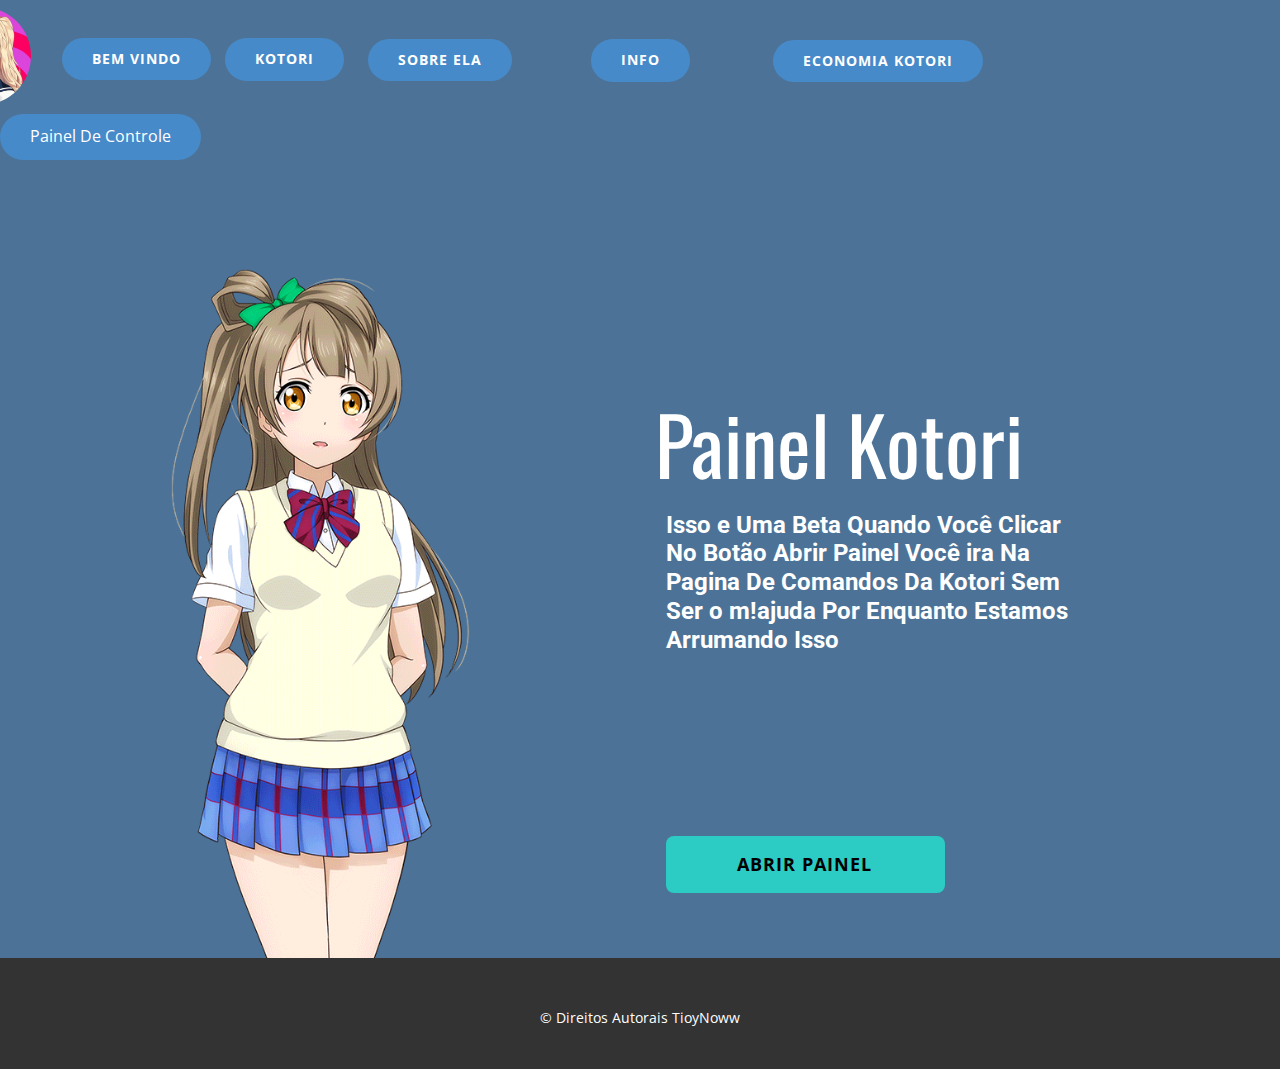
<file: Painel.html>
<!DOCTYPE html>
<html style="font-size: 16px;">
  <head>
    <meta name="viewport" content="width=device-width, initial-scale=1.0">
    <meta charset="utf-8">
    <meta name="keywords" content="">
    <meta name="description" content="">
    <meta name="page_type" content="np-template-header-footer-from-plugin">
    <title>Painel</title>
    <link rel="stylesheet" href="nicepage.css" media="screen">
<link rel="stylesheet" href="Painel.css" media="screen">
    <script class="u-script" type="text/javascript" src="jquery.js" defer=""></script>
    <script class="u-script" type="text/javascript" src="nicepage.js" defer=""></script>
    <meta name="generator" content="Nicepage 3.20.4, nicepage.com">
    <link id="u-theme-google-font" rel="stylesheet" href="https://fonts.googleapis.com/css?family=Roboto:100,100i,300,300i,400,400i,500,500i,700,700i,900,900i|Open+Sans:300,300i,400,400i,600,600i,700,700i,800,800i">
    <link id="u-page-google-font" rel="stylesheet" href="https://fonts.googleapis.com/css?family=Oswald:200,300,400,500,600,700">
    
    
    <script type="application/ld+json">{
		"@context": "http://schema.org",
		"@type": "Organization",
		"name": "Site1"
}</script>
    <meta name="theme-color" content="#478ac9">
    <meta property="og:title" content="Painel">
    <meta property="og:description" content="">
    <meta property="og:type" content="website">
  </head>
  <body class="u-body"><header class="u-clearfix u-header u-palette-1-dark-1 u-header" id="sec-c268"><nav class="u-menu u-menu-dropdown u-offcanvas u-menu-1">
        <div class="menu-collapse" style="font-size: 1rem; letter-spacing: 0px;">
          <a class="u-button-style u-custom-left-right-menu-spacing u-custom-padding-bottom u-custom-top-bottom-menu-spacing u-nav-link u-text-active-palette-1-base u-text-hover-palette-2-base" href="#">
            <svg><use xmlns:xlink="http://www.w3.org/1999/xlink" xlink:href="#menu-hamburger"></use></svg>
            <svg version="1.1" xmlns="http://www.w3.org/2000/svg" xmlns:xlink="http://www.w3.org/1999/xlink"><defs><symbol id="menu-hamburger" viewBox="0 0 16 16" style="width: 16px; height: 16px;"><rect y="1" width="16" height="2"></rect><rect y="7" width="16" height="2"></rect><rect y="13" width="16" height="2"></rect>
</symbol>
</defs></svg>
          </a>
        </div>
        <div class="u-custom-menu u-nav-container">
          <ul class="u-nav u-unstyled u-nav-1"><li class="u-nav-item"><a class="u-button-style u-nav-link u-text-active-palette-1-base u-text-hover-palette-2-base" href="Bem-Vindo.html" style="padding: 10px 4px;">Bem Vindo</a>
</li><li class="u-nav-item"><a class="u-button-style u-nav-link u-text-active-palette-1-base u-text-hover-palette-2-base" href="Kotori.html" style="padding: 10px 4px;">Kotori</a>
</li><li class="u-nav-item"><a class="u-button-style u-nav-link u-text-active-palette-1-base u-text-hover-palette-2-base" href="Sobre-Ela.html" style="padding: 10px 4px;">Sobre Ela</a>
</li><li class="u-nav-item"><a class="u-button-style u-nav-link u-text-active-palette-1-base u-text-hover-palette-2-base" href="Info.html" style="padding: 10px 4px;">Informação</a>
</li><li class="u-nav-item"><a class="u-button-style u-nav-link u-text-active-palette-1-base u-text-hover-palette-2-base" href="Economia-Kotori.html" style="padding: 10px 4px;">Economia Kotori</a>
</li></ul>
        </div>
        <div class="u-custom-menu u-nav-container-collapse">
          <div class="u-black u-container-style u-inner-container-layout u-opacity u-opacity-95 u-sidenav">
            <div class="u-sidenav-overflow">
              <div class="u-menu-close"></div>
              <ul class="u-align-center u-nav u-popupmenu-items u-unstyled u-nav-2"><li class="u-nav-item"><a class="u-button-style u-nav-link" href="Bem-Vindo.html" style="padding: 10px 20px;">Bem Vindo</a>
</li><li class="u-nav-item"><a class="u-button-style u-nav-link" href="Kotori.html" style="padding: 10px 20px;">Kotori</a>
</li><li class="u-nav-item"><a class="u-button-style u-nav-link" href="Sobre-Ela.html" style="padding: 10px 20px;">Sobre Ela</a>
</li><li class="u-nav-item"><a class="u-button-style u-nav-link" href="Info.html" style="padding: 10px 20px;">Informação</a>
</li><li class="u-nav-item"><a class="u-button-style u-nav-link" href="Economia-Kotori.html" style="padding: 10px 20px;">Economia Kotori</a>
</li></ul>
            </div>
          </div>
          <div class="u-black u-menu-overlay u-opacity u-opacity-70"></div>
        </div>
      </nav><div class="u-image u-image-circle u-preserve-proportions u-image-1" alt="" data-image-width="192" data-image-height="192" data-href="Bem-Vindo.html" data-page-id="278936169"></div><a href="Bem-Vindo.html" data-page-id="278936169" class="u-btn u-btn-round u-button-style u-hover-palette-1-light-1 u-palette-1-base u-radius-50 u-btn-1">Bem Vindo</a><a href="Kotori.html" data-page-id="1977107647" class="u-btn u-btn-round u-button-style u-hover-palette-1-light-1 u-palette-1-base u-radius-50 u-btn-2">Kotori</a><a href="Sobre-Ela.html" data-page-id="300721673" class="u-btn u-btn-round u-button-style u-hover-palette-1-light-1 u-palette-1-base u-radius-50 u-btn-3">Sobre Ela</a><a href="Info.html" data-page-id="261354943" class="u-btn u-btn-round u-button-style u-hover-palette-1-light-1 u-palette-1-base u-radius-50 u-btn-4">Info</a><a href="Economia-Kotori.html" data-page-id="73546591" class="u-border-none u-btn u-btn-round u-button-style u-hover-palette-1-light-1 u-palette-1-base u-radius-50 u-btn-5">economia kotori</a><a href="Painel.html" data-page-id="835814029" class="u-border-none u-btn u-btn-round u-button-style u-hover-palette-1-light-1 u-palette-1-base u-radius-50 u-btn-6">Painel De Controle</a></header> 
    <section class="u-align-center u-clearfix u-palette-1-dark-1 u-section-1" id="sec-d430">
      <div class="u-clearfix u-gutter-0 u-layout-wrap u-layout-wrap-1">
        <div class="u-gutter-0 u-layout">
          <div class="u-layout-row">
            <div class="u-container-style u-layout-cell u-palette-1-dark-1 u-size-30 u-layout-cell-1">
              <div class="u-container-layout u-valign-bottom u-container-layout-1">
                <img class="u-image u-image-default u-preserve-proportions u-image-1" src="images/ddzzzfm-9f5ca802-2783-4117-9106-3f6579eded79.png" alt="" data-image-width="1024" data-image-height="1024">
              </div>
            </div>
            <div class="u-align-left u-container-style u-layout-cell u-palette-1-dark-1 u-shape-rectangle u-size-30 u-layout-cell-2">
              <div class="u-container-layout u-container-layout-2">
                <h1 class="u-custom-font u-font-oswald u-text u-text-1">Painel Kotori</h1>
                <h4 class="u-text u-text-2">Isso e Uma Beta Quando Você Clicar No Botão Abrir Painel Você ira Na Pagina De Comandos Da Kotori Sem Ser o m!ajuda Por Enquanto Estamos Arrumando Isso</h4>
                <a href="Painel-Kotori.html" data-page-id="1098805600" class="u-active-palette-4-light-1 u-border-none u-btn u-btn-round u-button-style u-hover-palette-4-light-1 u-palette-4-base u-radius-8 u-text-active-white u-text-black u-text-hover-white u-btn-1">Abrir Painel</a>
              </div>
            </div>
          </div>
        </div>
      </div>
    </section>
    
    
    <footer class="u-align-center u-clearfix u-footer u-grey-80 u-footer" id="sec-62dd"><div class="u-clearfix u-sheet u-sheet-1">
        <p class="u-small-text u-text u-text-variant u-text-1"> © Direitos Autorais TioyNoww</p>
      </div></footer>
  </body>
</html>
</file>
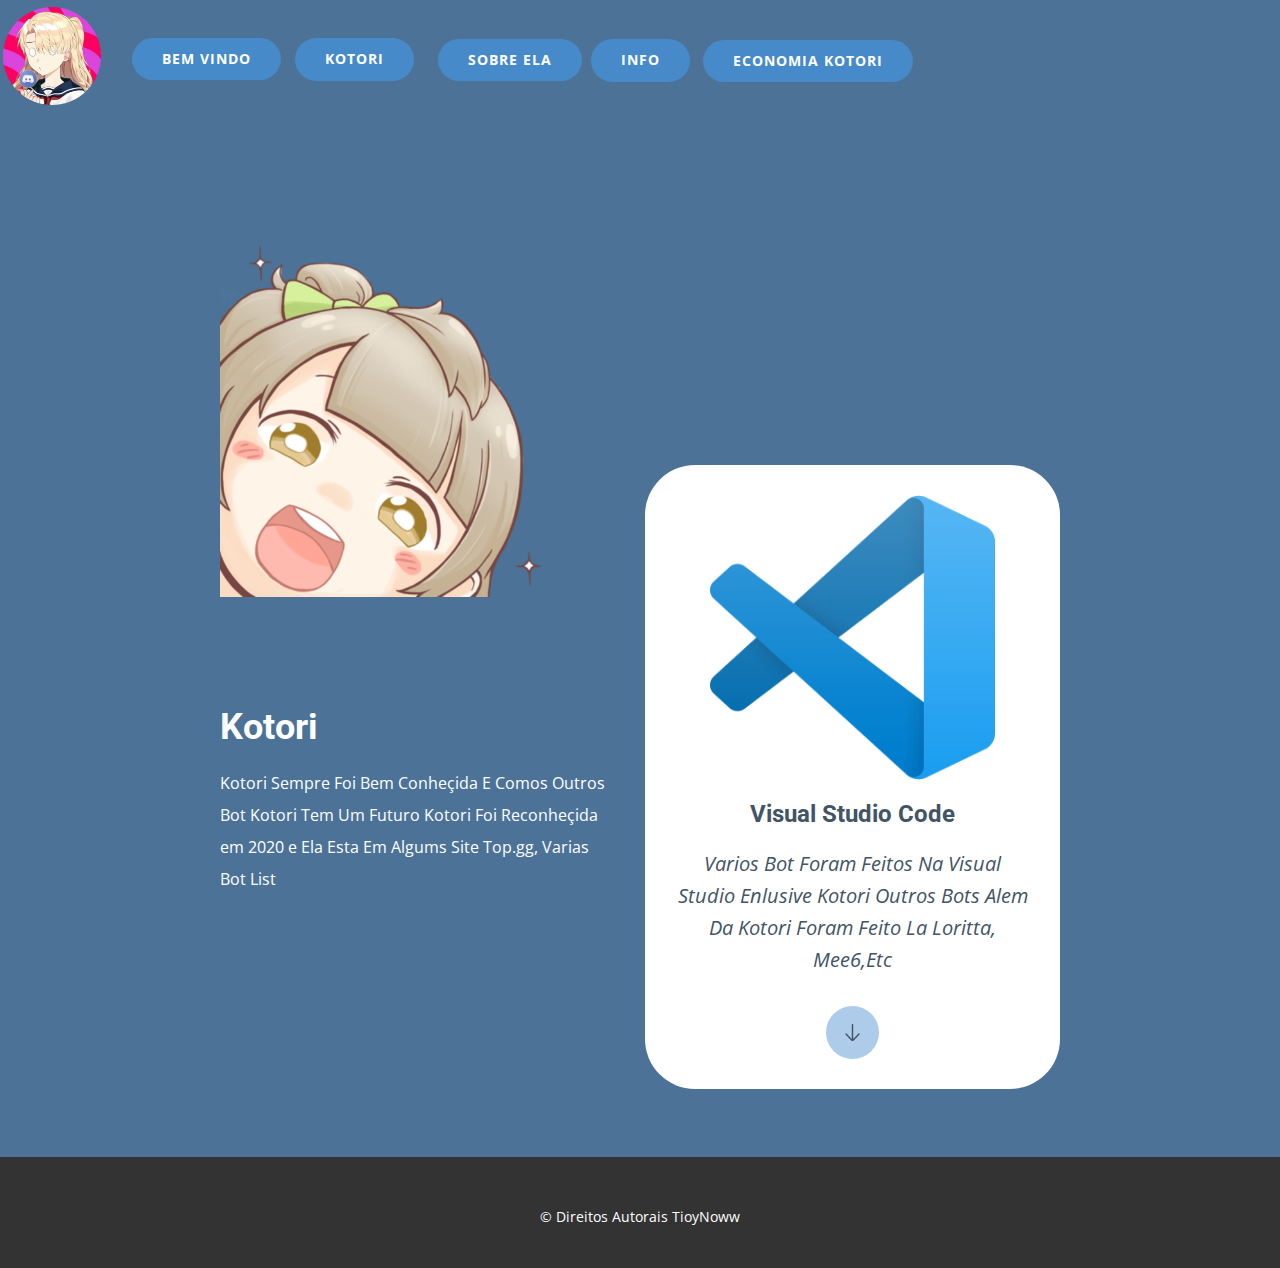
<file: Sobre-Ela.html>
<!DOCTYPE html>
<html style="font-size: 16px;">
  <head>
    <meta name="viewport" content="width=device-width, initial-scale=1.0">
    <meta charset="utf-8">
    <meta name="keywords" content="">
    <meta name="description" content="">
    <meta name="page_type" content="np-template-header-footer-from-plugin">
    <title>Sobre Ela</title>
    <link rel="stylesheet" href="nicepage.css" media="screen">
<link rel="stylesheet" href="Sobre-Ela.css" media="screen">
    <script class="u-script" type="text/javascript" src="jquery.js" defer=""></script>
    <script class="u-script" type="text/javascript" src="nicepage.js" defer=""></script>
    <meta name="generator" content="Nicepage 3.20.4, nicepage.com">
    <link id="u-theme-google-font" rel="stylesheet" href="https://fonts.googleapis.com/css?family=Roboto:100,100i,300,300i,400,400i,500,500i,700,700i,900,900i|Open+Sans:300,300i,400,400i,600,600i,700,700i,800,800i">
    
    
    <script type="application/ld+json">{
		"@context": "http://schema.org",
		"@type": "Organization",
		"name": "Site1"
}</script>
    <meta name="theme-color" content="#478ac9">
    <meta property="og:title" content="Sobre Ela">
    <meta property="og:description" content="">
    <meta property="og:type" content="website">
  </head>
  <body class="u-body"><header class="u-clearfix u-header u-palette-1-dark-1 u-header" id="sec-c268"><div class="u-clearfix u-sheet u-sheet-1">
        <nav class="u-menu u-menu-dropdown u-offcanvas u-menu-1">
          <div class="menu-collapse" style="font-size: 1rem; letter-spacing: 0px;">
            <a class="u-button-style u-custom-left-right-menu-spacing u-custom-padding-bottom u-custom-top-bottom-menu-spacing u-nav-link u-text-active-palette-1-base u-text-hover-palette-2-base" href="#">
              <svg><use xmlns:xlink="http://www.w3.org/1999/xlink" xlink:href="#menu-hamburger"></use></svg>
              <svg version="1.1" xmlns="http://www.w3.org/2000/svg" xmlns:xlink="http://www.w3.org/1999/xlink"><defs><symbol id="menu-hamburger" viewBox="0 0 16 16" style="width: 16px; height: 16px;"><rect y="1" width="16" height="2"></rect><rect y="7" width="16" height="2"></rect><rect y="13" width="16" height="2"></rect>
</symbol>
</defs></svg>
            </a>
          </div>
          <div class="u-custom-menu u-nav-container">
            <ul class="u-nav u-unstyled u-nav-1"><li class="u-nav-item"><a class="u-button-style u-nav-link u-text-active-palette-1-base u-text-hover-palette-2-base" href="Bem-Vindo.html" style="padding: 10px 4px;">Bem Vindo</a>
</li><li class="u-nav-item"><a class="u-button-style u-nav-link u-text-active-palette-1-base u-text-hover-palette-2-base" href="Kotori.html" style="padding: 10px 4px;">Kotori</a>
</li><li class="u-nav-item"><a class="u-button-style u-nav-link u-text-active-palette-1-base u-text-hover-palette-2-base" href="Sobre-Ela.html" style="padding: 10px 4px;">Sobre Ela</a>
</li><li class="u-nav-item"><a class="u-button-style u-nav-link u-text-active-palette-1-base u-text-hover-palette-2-base" href="Info.html" style="padding: 10px 4px;">Informação</a>
</li><li class="u-nav-item"><a class="u-button-style u-nav-link u-text-active-palette-1-base u-text-hover-palette-2-base" href="Economia-Kotori.html" style="padding: 10px 4px;">Economia Kotori</a>
</li></ul>
          </div>
          <div class="u-custom-menu u-nav-container-collapse">
            <div class="u-black u-container-style u-inner-container-layout u-opacity u-opacity-95 u-sidenav">
              <div class="u-sidenav-overflow">
                <div class="u-menu-close"></div>
                <ul class="u-align-center u-nav u-popupmenu-items u-unstyled u-nav-2"><li class="u-nav-item"><a class="u-button-style u-nav-link" href="Bem-Vindo.html" style="padding: 10px 20px;">Bem Vindo</a>
</li><li class="u-nav-item"><a class="u-button-style u-nav-link" href="Kotori.html" style="padding: 10px 20px;">Kotori</a>
</li><li class="u-nav-item"><a class="u-button-style u-nav-link" href="Sobre-Ela.html" style="padding: 10px 20px;">Sobre Ela</a>
</li><li class="u-nav-item"><a class="u-button-style u-nav-link" href="Info.html" style="padding: 10px 20px;">Informação</a>
</li><li class="u-nav-item"><a class="u-button-style u-nav-link" href="Economia-Kotori.html" style="padding: 10px 20px;">Economia Kotori</a>
</li></ul>
              </div>
            </div>
            <div class="u-black u-menu-overlay u-opacity u-opacity-70"></div>
          </div>
        </nav>
        <div class="u-image u-image-circle u-preserve-proportions u-image-1" alt="" data-image-width="192" data-image-height="192" data-href="Bem-Vindo.html" data-page-id="278936169"></div>
        <a href="Bem-Vindo.html" data-page-id="278936169" class="u-btn u-btn-round u-button-style u-hover-palette-1-light-1 u-palette-1-base u-radius-50 u-btn-1">Bem Vindo</a>
        <a href="Kotori.html" data-page-id="1977107647" class="u-btn u-btn-round u-button-style u-hover-palette-1-light-1 u-palette-1-base u-radius-50 u-btn-2">Kotori</a>
        <a href="Sobre-Ela.html" data-page-id="300721673" class="u-btn u-btn-round u-button-style u-hover-palette-1-light-1 u-palette-1-base u-radius-50 u-btn-3">Sobre Ela</a>
        <a href="Info.html" data-page-id="261354943" class="u-btn u-btn-round u-button-style u-hover-palette-1-light-1 u-palette-1-base u-radius-50 u-btn-4">Info</a>
        <a href="Economia-Kotori.html" data-page-id="73546591" class="u-border-none u-btn u-btn-round u-button-style u-hover-palette-1-light-1 u-palette-1-base u-radius-50 u-btn-5">economia kotori</a>
      </div></header> 
    <section class="u-align-center u-clearfix u-palette-1-dark-1 u-section-1" id="sec-4359">
      <div class="u-clearfix u-sheet u-valign-middle u-sheet-1">
        <div class="u-clearfix u-gutter-40 u-layout-spacing-vertical u-layout-wrap u-layout-wrap-1">
          <div class="u-gutter-0 u-layout">
            <div class="u-layout-row">
              <div class="u-size-29 u-size-60-md">
                <div class="u-layout-col">
                  <div class="u-align-left u-container-style u-image u-image-contain u-layout-cell u-left-cell u-size-40 u-image-1" data-image-width="600" data-image-height="600">
                    <div class="u-container-layout u-container-layout-1" src=""></div>
                  </div>
                  <div class="u-container-style u-layout-cell u-left-cell u-size-20 u-layout-cell-2">
                    <div class="u-container-layout u-container-layout-2">
                      <h2 class="u-text u-text-1">Kotori</h2>
                      <p class="u-text u-text-body-alt-color u-text-2">Kotori Sempre Foi Bem Conheçida E Comos Outros Bot Kotori Tem Um Futuro Kotori Foi Reconheçida em 2020 e Ela Esta Em Algums Site Top.gg, Varias Bot List&nbsp;</p>
                    </div>
                  </div>
                </div>
              </div>
              <div class="u-size-31 u-size-60-md">
                <div class="u-layout-col">
                  <div class="u-container-style u-hidden-md u-hidden-sm u-hidden-xs u-layout-cell u-right-cell u-size-20 u-layout-cell-3" wfd-invisible="true">
                    <div class="u-container-layout u-container-layout-3"></div>
                  </div>
                  <div class="u-align-center u-container-style u-layout-cell u-radius-50 u-right-cell u-shape-round u-size-40 u-white u-layout-cell-4">
                    <div class="u-container-layout u-valign-top u-container-layout-4">
                      <img class="u-expanded-width u-image u-image-contain u-image-default u-image-2" src="images/71187801-14e60a80-2280-11ea-94c9-e56576f76baf.png" alt="" data-image-width="1200" data-image-height="1200">
                      <h5 class="u-text u-text-palette-1-dark-2 u-text-3">Visual Studio Code</h5>
                      <p class="u-text u-text-palette-1-dark-2 u-text-4">Varios Bot Foram Feitos Na Visual Studio Enlusive Kotori Outros Bots Alem Da Kotori Foram Feito La Loritta, Mee6,Etc</p><span class="u-icon u-icon-circle u-palette-1-light-2 u-spacing-15 u-text-palette-1-dark-2 u-icon-1"><svg class="u-svg-link" preserveAspectRatio="xMidYMin slice" viewBox="0 0 64 64" style=""><use xmlns:xlink="http://www.w3.org/1999/xlink" xlink:href="#svg-e222"></use></svg><svg class="u-svg-content" viewBox="0 0 64 64" id="svg-e222"><path d="m32 8c-1.104 0-2 .896-2 2v39.899l-14.552-15.278c-.761-.799-2.026-.832-2.828-.069-.8.762-.831 2.027-.069 2.827l16.62 17.449c.756.756 1.76 1.172 2.829 1.172 1.068 0 2.073-.416 2.862-1.207l16.586-17.414c.762-.8.73-2.065-.069-2.827-.799-.763-2.065-.731-2.827.069l-14.552 15.342v-39.963c0-1.104-.896-2-2-2z"></path></svg></span>
                    </div>
                  </div>
                </div>
              </div>
            </div>
          </div>
        </div>
      </div>
    </section>
    
    
    <footer class="u-align-center u-clearfix u-footer u-grey-80 u-footer" id="sec-62dd"><div class="u-clearfix u-sheet u-sheet-1">
        <p class="u-small-text u-text u-text-variant u-text-1"> © Direitos Autorais TioyNoww</p>
      </div></footer>
  </body>
</html>
</file>
